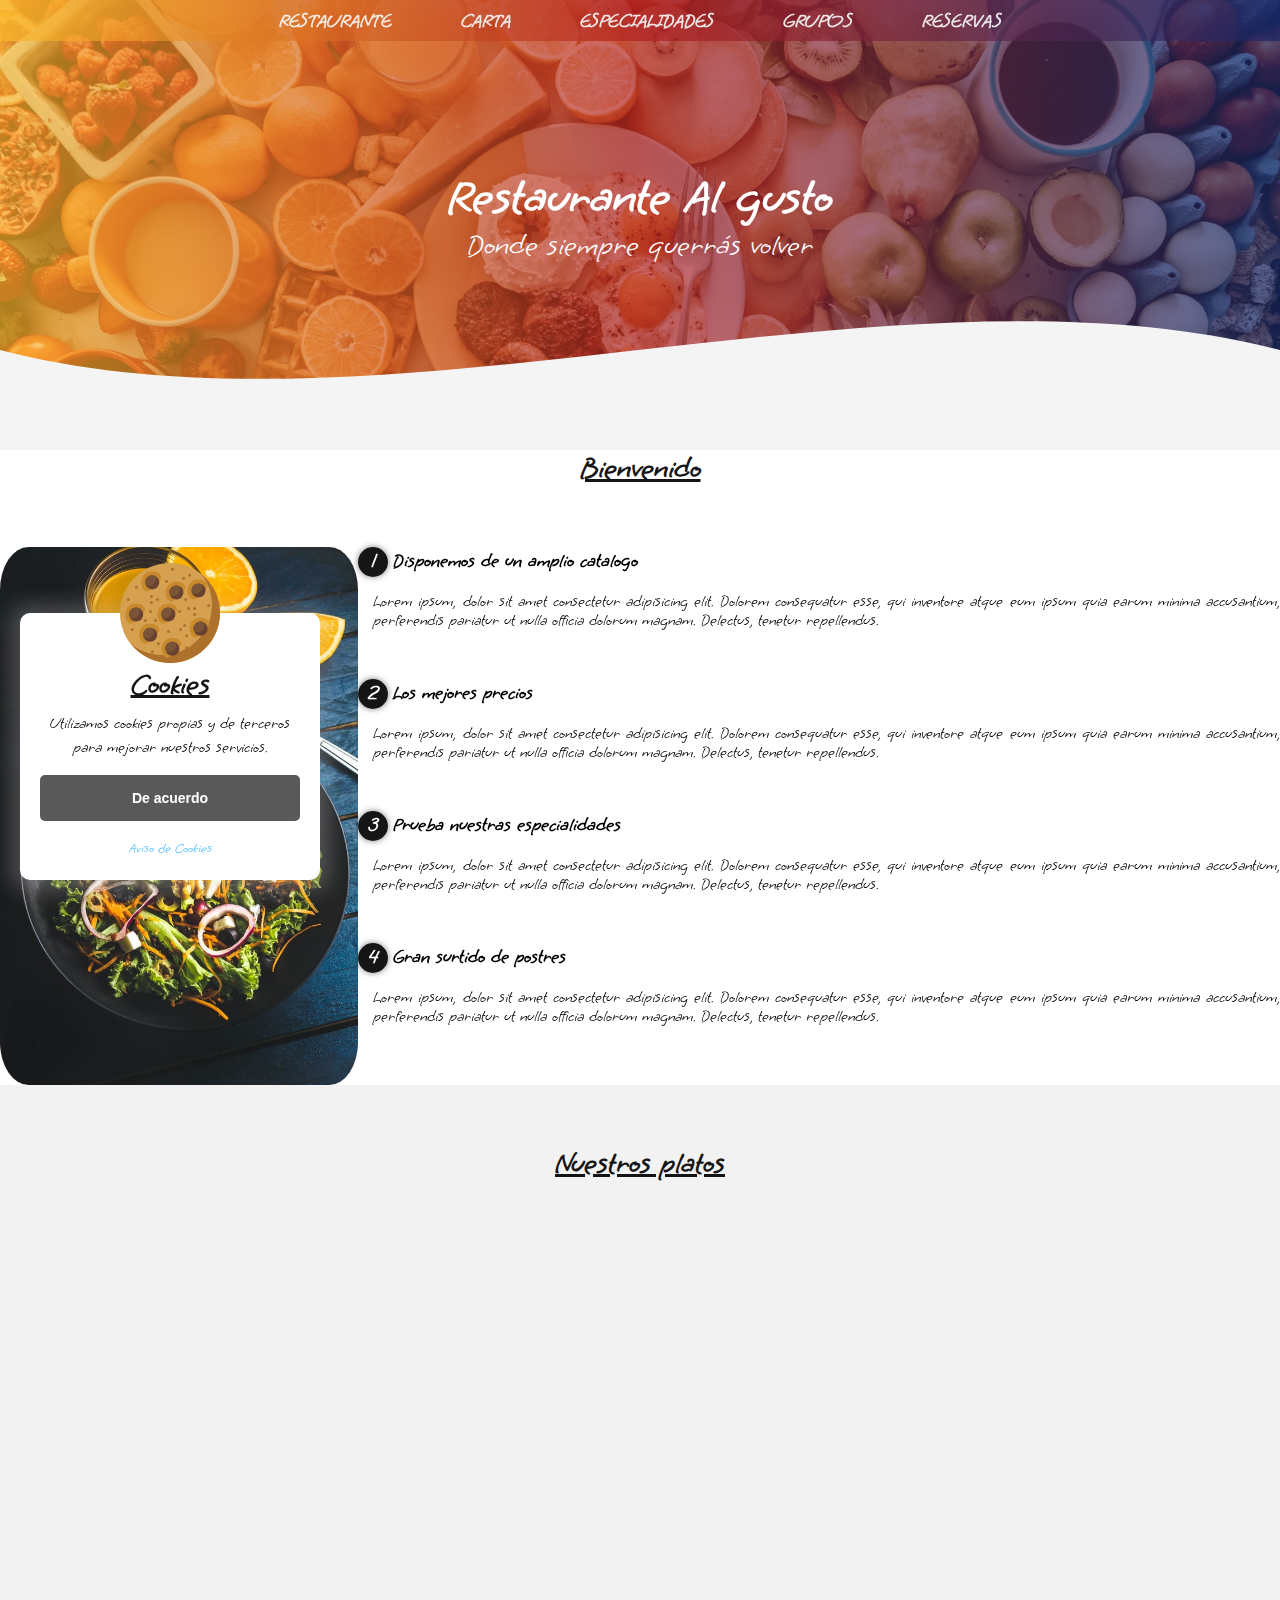
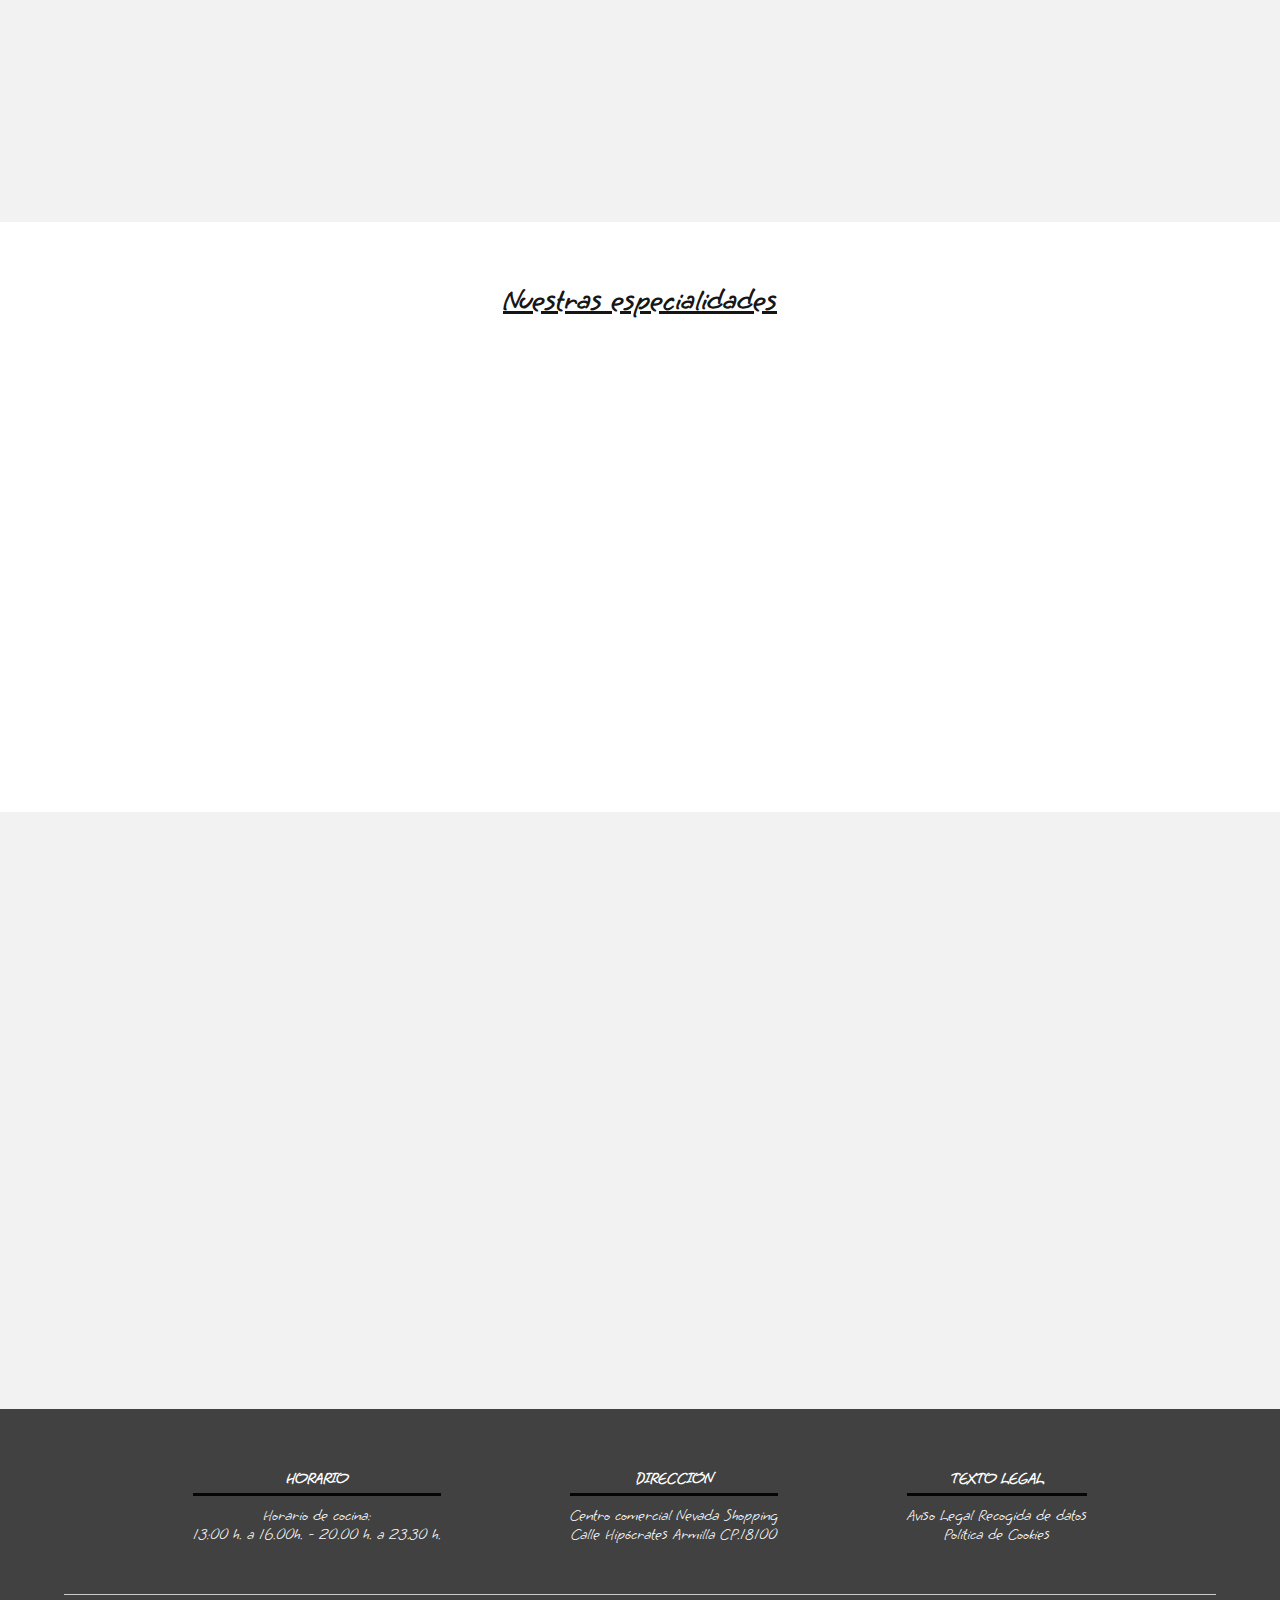
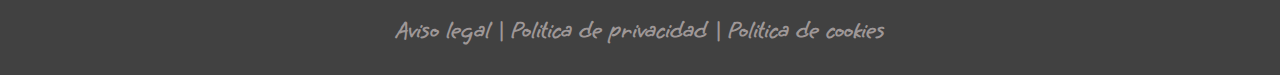
<file: index.html>
<!DOCTYPE html>
<html lang="es">

<head>
    <meta charset="UTF-8">
    <meta http-equiv="X-UA-Compatible" content="IE=edge">
    <meta name="viewport" content="width=device-width, initial-scale=1.0">
    <title>Restaurante al gusto</title>
    <script>(function(w,d,s,l,i){w[l]=w[l]||[];w[l].push({'gtm.start':
        new Date().getTime(),event:'gtm.js'});var f=d.getElementsByTagName(s)[0],
        j=d.createElement(s),dl=l!='dataLayer'?'&l='+l:'';j.async=true;j.src=
        'https://www.googletagmanager.com/gtm.js?id='+i+dl;f.parentNode.insertBefore(j,f);
        })(window,document,'script','dataLayer','GTM-THZHPQB');</script>
        <!-- End Google Tag Manager -->
    <link rel="shorcut icon" href="./imagenes/iconopagina.jpg" type="image/x-icon">
    <link href="https://unpkg.com/aos@2.3.1/dist/aos.css" rel="stylesheet">
    <link rel="stylesheet" href="css/estilos.css">
    
</head>

<body>
    <!-- Google Tag Manager (noscript) -->
<noscript><iframe src="https://www.googletagmanager.com/ns.html?id=GTM-THZHPQB"
	height="0" width="0" style="display:none;visibility:hidden"></iframe></noscript>
	<!-- End Google Tag Manager (noscript) -->
    <header>
        
        <nav class="nav-principal">
           <ul class="nav">
            <li><a href="index.html">Restaurante</a></li>
            <li><a href="Carta.html">Carta</a></li>
            <li><a href="Especialidades.html">Especialidades</a></li>
            <li><a href="MenuParaGrupos.html">Grupos</a></li>
            <li><a href="Reservas.html">Reservas</a></li>
            </ul>
            
        </nav>
        <!--cookies-->
        <div class="aviso-cookies" id="aviso-cookies">
            <img class="galleta" src="./imagenes/cookie.svg" alt="Galleta">
            <h3 class="titulo">Cookies</h3>
            <p class="parrafo">Utilizamos cookies propias y de terceros para mejorar nuestros servicios.</p>
            <button class="boton" id="btn-aceptar-cookies">De acuerdo</button>
            <a class="enlace" href="aviso-cookies.html">Aviso de Cookies</a>
        </div>
        <div class="fondo-aviso-cookies" id="fondo-aviso-cookies"></div>
        <!--cookies-->
        <section class="textos-header">
            <h1>Restaurante Al gusto</h1>
            <h2>Donde siempre querrás volver</h2>
        </section>
        <div class="wave" style="height: 150px; overflow: hidden;"><svg viewBox="0 0 500 150" preserveAspectRatio="none"
                style="height: 100%; width: 100%;">
                <path d="M0.00,49.98 C149.99,150.00 349.20,-49.98 500.00,49.98 L500.00,150.00 L0.00,150.00 Z"
                    style="stroke: none; fill: rgb(244, 244, 245);"></path>
            </svg></div>
    </header>
    <main>
        <h2 class="titulo">Bienvenido</h2>
        <section class="contenedor-sobre-nosotros">
            <div  class="contenedor-sobre-nosotros" data-aos="flip-left"
            data-aos-easing="ease-out-cubic"
            data-aos-duration="1000">
                <img src="imagenes/Servicio a la mesa.jpg" alt="" class="imagen-about-us">
                <div class="contenido-textos">
                    <h3><span>1</span>Disponemos de un amplio catalogo </h3>
                    <p>Lorem ipsum, dolor sit amet consectetur adipisicing elit. Dolorem consequatur esse, qui inventore
                        atque eum ipsum quia earum minima accusantium, perferendis pariatur ut nulla officia dolorum
                        magnam. Delectus, tenetur repellendus.</p>
                    <br>
                    <h3><span>2</span>Los mejores precios </h3>
                    <p>Lorem ipsum, dolor sit amet consectetur adipisicing elit. Dolorem consequatur esse, qui inventore
                        atque eum ipsum quia earum minima accusantium, perferendis pariatur ut nulla officia dolorum
                        magnam. Delectus, tenetur repellendus.</p>
                    <br>
                    <h3><span>3</span>Prueba nuestras especialidades</h3>
                    <p>Lorem ipsum, dolor sit amet consectetur adipisicing elit. Dolorem consequatur esse, qui inventore
                        atque eum ipsum quia earum minima accusantium, perferendis pariatur ut nulla officia dolorum
                        magnam. Delectus, tenetur repellendus.</p>
                        <br>
                    <h3><span>4</span>Gran surtido de postres </h3>
                    <p>Lorem ipsum, dolor sit amet consectetur adipisicing elit. Dolorem consequatur esse, qui inventore
                        atque eum ipsum quia earum minima accusantium, perferendis pariatur ut nulla officia dolorum
                        magnam. Delectus, tenetur repellendus.</p>
                </div>
            </div>
        </section>
        <section class="portafolio">
            <div class="contenedor">
                <h2 class="titulo">Nuestros platos </h2>
                <div class="galeria-port" data-aos="fade-up"
                data-aos-duration="3000">
                    <div class="imagen-port">
                       <img src="imagenes/Pescado.jpg" alt="portafolio">
                        <div class="hover-galeria">
                            <a href="./Carta.html"><p>Pescados</p></a>
                        </div>
                    </div>
                    <div class="imagen-port">
                        <img src="imagenes/hamburguesa.jpg" alt="portafolio">
                        <div class="hover-galeria">
                            
                            <a href="./Carta.html"><p>Hamburguesas</p></a>
                        </div>
                    </div>
                    <div class="imagen-port">
                        <img src="imagenes/pasta.jpg" alt="portafolio">
                        <div class="hover-galeria">
                            
                            <a href="./Carta.html"><p>Pasta</p></a>
                        </div>
                    </div>
                    <div class="imagen-port">
                        <img src="imagenes/asado.jpg" alt="portafolio">
                        <div class="hover-galeria">
                            
                            <a href="./Carta.html"><p>Carnes</p></a>
                        </div>
                    </div>
                    <div class="imagen-port">
                        <img src="imagenes/ensalada.jpg" alt="portafolio">
                        <div class="hover-galeria">
                            
                            <a href="./Carta.html"><p>Ensaladas</p></a>
                        </div>
                    </div>
                    <div class="imagen-port">
                        <img src="imagenes/postre.jpg" alt="portafolio">
                        <div class="hover-galeria">
                            
                            <a href="./Carta.html"><p>Postres</p></a>
                        </div>
                    </div>
                    <div class="imagen-port">
                        <img src="imagenes/pizzas.jpg" alt="portafolio">
                        <div class="hover-galeria">
                            
                            <a href="./Carta.html"><p>Pizzas</p></a>
                        </div>
                    </div>
                    <div class="imagen-port">
                        <img src="imagenes/bebidas.jpg" alt="portafolio">
                        <div class="hover-galeria">
                            
                            <a href="./Carta.html"><p>Bebidas</p></a>
                        </div>
                    </div>
                </div>
            </div>
        </section>
        
        <section class="especialidades contenedor">
            <h2 class="titulo">Nuestras especialidades</h2>
            <div class="cards" data-aos="fade-up"
            data-aos-duration="3000">
                <div class="card">
                    <img src="imagenes/Especialidad1.jpg" alt="card">
                    <div class="contenido-texto-card">
                        <h4>Name</h4>
                        <p>Lorem ipsum dolor, sit amet consectetur adipisicing elit. Nemo suscipit ut nisi culpa facilis
                            sint reprehenderit asperiores, esse architecto eos natus illum. Officia exercitationem
                            perspiciatis labore. Ex libero recusandae quasi.</p>
                    </div>
                </div>
                <div class="card">
                    <img src="imagenes/Especialidad2.jpg" alt="card">
                    <div class="contenido-texto-card">
                        <h4>Name</h4>
                        <p>Lorem ipsum dolor, sit amet consectetur adipisicing elit. Nemo suscipit ut nisi culpa facilis
                            sint reprehenderit asperiores, esse architecto eos natus illum. Officia exercitationem
                            perspiciatis labore. Ex libero recusandae quasi.</p>
                    </div>
                </div>
                <div class="card">
                    <img src="imagenes/Especialidad3.jpg" alt="card">
                    <div class="contenido-texto-card">
                        <h4>Name</h4>
                        <p>Lorem ipsum dolor, sit amet consectetur adipisicing elit. Nemo suscipit ut nisi culpa facilis
                            sint reprehenderit asperiores, esse architecto eos natus illum. Officia exercitationem
                            perspiciatis labore. Ex libero recusandae quasi.</p>
                    </div>
                </div>
                <div class="card">
                    <img src="imagenes/Especialidad4.jpg" alt="card">
                    <div class="contenido-texto-card">
                        <h4>Name</h4>
                        <p>Lorem ipsum dolor, sit amet consectetur adipisicing elit. Nemo suscipit ut nisi culpa facilis
                            sint reprehenderit asperiores, esse architecto eos natus illum. Officia exercitationem
                            perspiciatis labore. Ex libero recusandae quasi.</p>
                    </div>
                </div>
            </div>
        </section>
        <section class="about-services">
            <div class="contenedor" data-aos="fade-up"
            data-aos-duration="3000">
                <h2 class="titulo">Nuestros servicios</h2>
                <div class="servicio-cont">
                    <div class="servicio-ind">
                        <img src="imagenes/icono-menu.svg">
                        <h3>Zona restaurante</h3>
                        <p>Lorem ipsum dolor sit amet consectetur adipisicing elit. Debitis, sunt!</p>
                    </div>
                    <div class="servicio-ind">
                        <img src="imagenes/burger-solid.svg">

                        <h3>Para llevar</h3>
                        <p>Lorem ipsum dolor sit amet consectetur adipisicing elit. Debitis, sunt!</p>
                    </div>
                    
                </div>
            </div>
        </section>
    </main>
    <footer>
        <div class="contenedor-footer" >
            <div class="content-foo">
                <h4>HORARIO</h4>
                <p>Horario de cocina:</p>
                <p>13:00 h. a 16.00h. - 20.00 h. a 23.30 h.</p>
            </div>
            <div class="content-foo">
                <h4>DIRECCIÓN</h4>
                <p>Centro comercial Nevada Shopping</p>
                <p>Calle Hipócrates Armilla CP.18100</p>
            </div>
            <div class="content-foo">
                <h4>TEXTO LEGAL</h4>
                <p>Aviso Legal Recogida de datos</p>
                <p>Política de Cookies</p>
            </div>
        </div>
        <h2 class="politica-privacidad">Aviso legal | Politica de privacidad | Politica de cookies  </h2>
    </footer>

    <script src="https://unpkg.com/aos@2.3.1/dist/aos.js"></script>
    <script>
        AOS.init();
      </script>
      <script src="aviso-cookies.js"></script>


















</body>

</html>
</file>
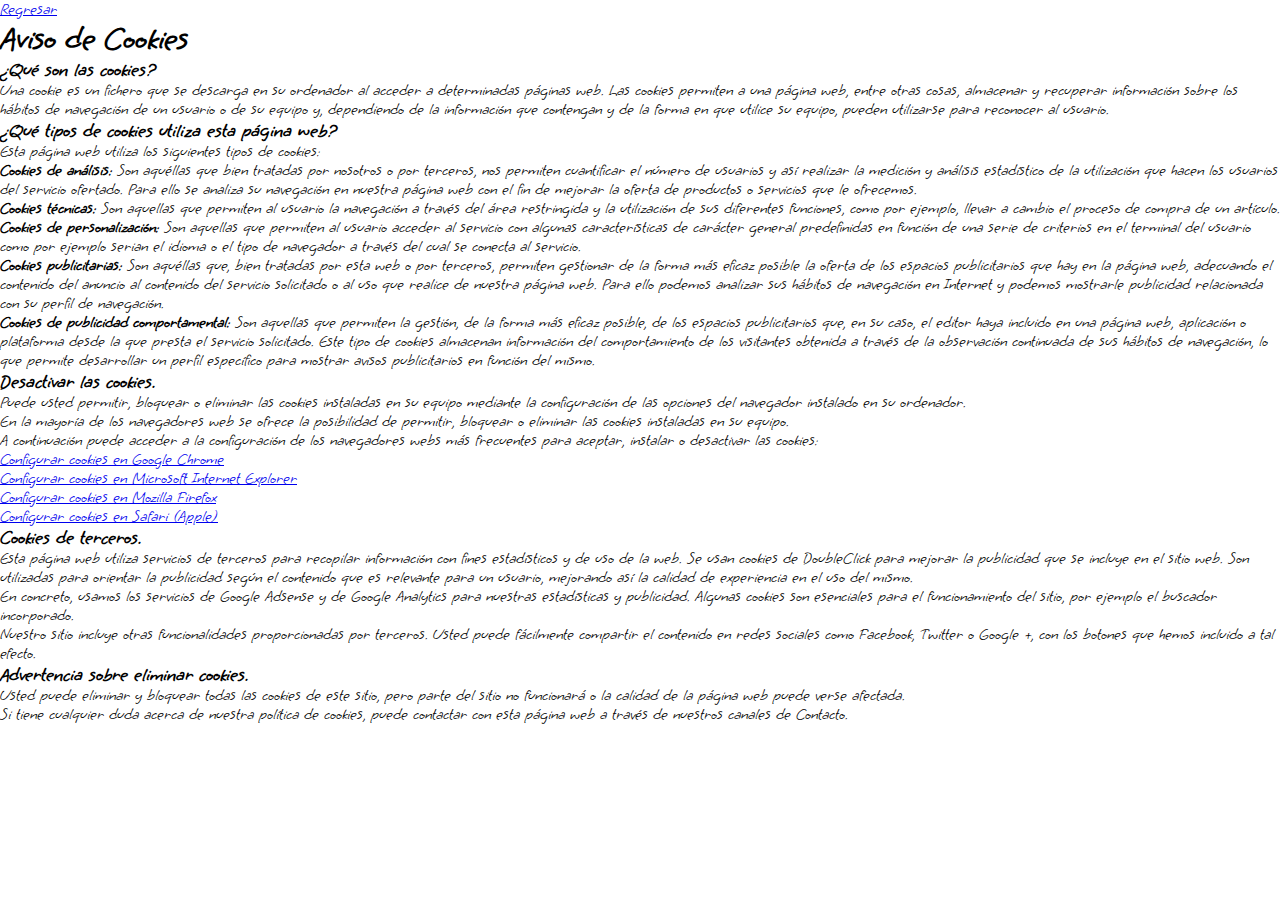
<file: aviso-cookies.html>
<!DOCTYPE html>
<html lang="en">
<head>
	<meta charset="UTF-8">
	<meta http-equiv="X-UA-Compatible" content="IE=edge">
	<meta name="viewport" content="width=device-width, initial-scale=1.0">
	<title>Aviso de Privacidad</title>
	<link rel="preconnect" href="https://fonts.gstatic.com">
	<link href="https://fonts.googleapis.com/css2?family=Roboto:wght@400;700&display=swap" rel="stylesheet"> 
	<link rel="stylesheet" href="./css/estilos.css">
</head>
<body>
	<main>
		<a href="./index.html">Regresar</a>
		<h1>Aviso de Cookies</h1>
		<h3>¿Qué son las cookies?</h3>
		<p>Una cookie es un fichero que se descarga en su ordenador al acceder a determinadas páginas web. Las cookies permiten a una página web, entre otras cosas, almacenar y recuperar información sobre los hábitos de navegación de un usuario o de su equipo y, dependiendo de la información que contengan y de la forma en que utilice su equipo, pueden utilizarse para reconocer al usuario.</p>

		<h3>¿Qué tipos de cookies utiliza esta página web?</h3>
		<p>Esta página web utiliza los siguientes tipos de cookies:</p>

		<p><b>Cookies de análisis:</b> Son aquéllas que bien tratadas por nosotros o por terceros, nos permiten cuantificar el número de usuarios y así realizar la medición y análisis estadístico de la utilización que hacen los usuarios del servicio ofertado. Para ello se analiza su navegación en nuestra página web con el fin de mejorar la oferta de productos o servicios que le ofrecemos.</p>

		<p><b>Cookies técnicas:</b> Son aquellas que permiten al usuario la navegación a través del área restringida y la utilización de sus diferentes funciones, como por ejemplo, llevar a cambio el proceso de compra de un artículo.</p>

		<p><b>Cookies de personalización:</b> Son aquellas que permiten al usuario acceder al servicio con algunas características de carácter general predefinidas en función de una serie de criterios en el terminal del usuario como por ejemplo serian el idioma o el tipo de navegador a través del cual se conecta al servicio.</p>

		<p><b>Cookies publicitarias:</b> Son aquéllas que, bien tratadas por esta web o por terceros, permiten gestionar de la forma más eficaz posible la oferta de los espacios publicitarios que hay en la página web, adecuando el contenido del anuncio al contenido del servicio solicitado o al uso que realice de nuestra página web. Para ello podemos analizar sus hábitos de navegación en Internet y podemos mostrarle publicidad relacionada con su perfil de navegación.</p>

		<p><b>Cookies de publicidad comportamental:</b> Son aquellas que permiten la gestión, de la forma más eficaz posible, de los espacios publicitarios que, en su caso, el editor haya incluido en una página web, aplicación o plataforma desde la que presta el servicio solicitado. Este tipo de cookies almacenan información del comportamiento de los visitantes obtenida a través de la observación continuada de sus hábitos de navegación, lo que permite desarrollar un perfil específico para mostrar avisos publicitarios en función del mismo.</p>

 
		<h3>Desactivar las cookies.</h3>
		<p>Puede usted permitir, bloquear o eliminar las cookies instaladas en su equipo mediante la configuración de las opciones del navegador instalado en su ordenador.</p>

		<p>En la mayoría de los navegadores web se ofrece la posibilidad de permitir, bloquear o eliminar las cookies instaladas en su equipo.</p>

		<p>A continuación puede acceder a la configuración de los navegadores webs más frecuentes para aceptar, instalar o desactivar las cookies:</p>

		<p><a href="https://support.google.com/chrome/answer/95647?hl=es" target="_blank" rel="noopener">Configurar cookies en Google Chrome</a></p>

		<p><a href="http://windows.microsoft.com/es-es/windows7/how-to-manage-cookies-in-internet-explorer-9" target="_blank" rel="noopener">Configurar cookies en Microsoft Internet Explorer</a></p>

		<p><a href="https://support.mozilla.org/es/kb/habilitar-y-deshabilitar-cookies-sitios-web-rastrear-preferencias?redirectlocale=es&amp;redirectslug=habilitar-y-deshabilitar-cookies-que-los-sitios-we" target="_blank" rel="noopener">Configurar cookies en Mozilla Firefox</a></p>

		<p><a href="https://support.apple.com/es-es/HT201265" target="_blank" rel="noopener">Configurar cookies en Safari (Apple)</a></p>

 
		<h3>Cookies de terceros.</h3>

		<p>Esta página web utiliza servicios de terceros para recopilar información con fines estadísticos y de uso de la web. Se usan cookies de DoubleClick para mejorar la publicidad que se incluye en el sitio web. Son utilizadas para orientar la publicidad según el contenido que es relevante para un usuario, mejorando así la calidad de experiencia en el uso del mismo.</p>

		<p>En concreto, usamos los servicios de Google Adsense y de Google Analytics para nuestras estadísticas y publicidad. Algunas cookies son esenciales para el funcionamiento del sitio, por ejemplo el buscador incorporado.</p>

		<p>Nuestro sitio incluye otras funcionalidades proporcionadas por terceros. Usted puede fácilmente compartir el contenido en redes sociales como Facebook, Twitter o Google +, con los botones que hemos incluido a tal efecto.</p>

 
		<h3>Advertencia sobre eliminar cookies.</h3>

		<p>Usted puede eliminar y bloquear todas las cookies de este sitio, pero parte del sitio no funcionará o la calidad de la página web puede verse afectada.</p>

		<p>Si tiene cualquier duda acerca de nuestra política de cookies, puede contactar con esta página web a través de nuestros canales de Contacto.</p>
	</main>
</body>
</html>
</file>
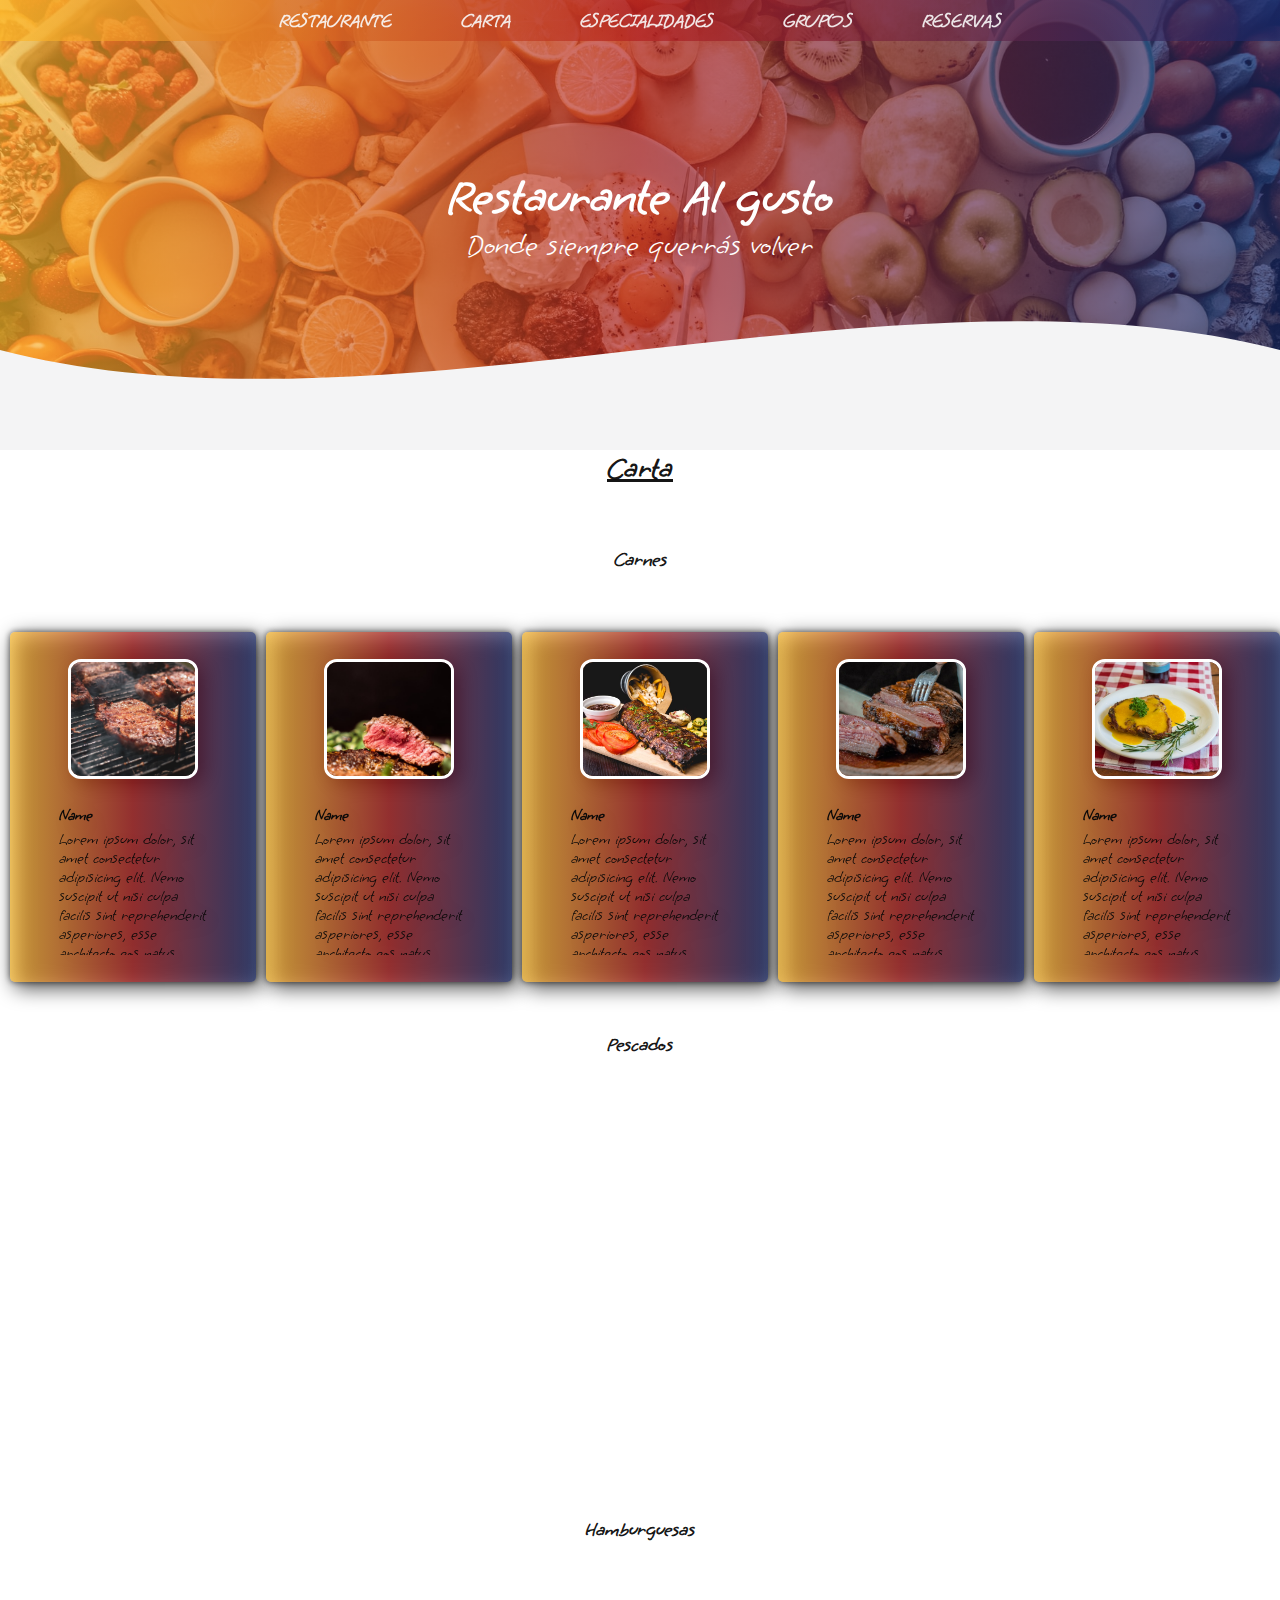
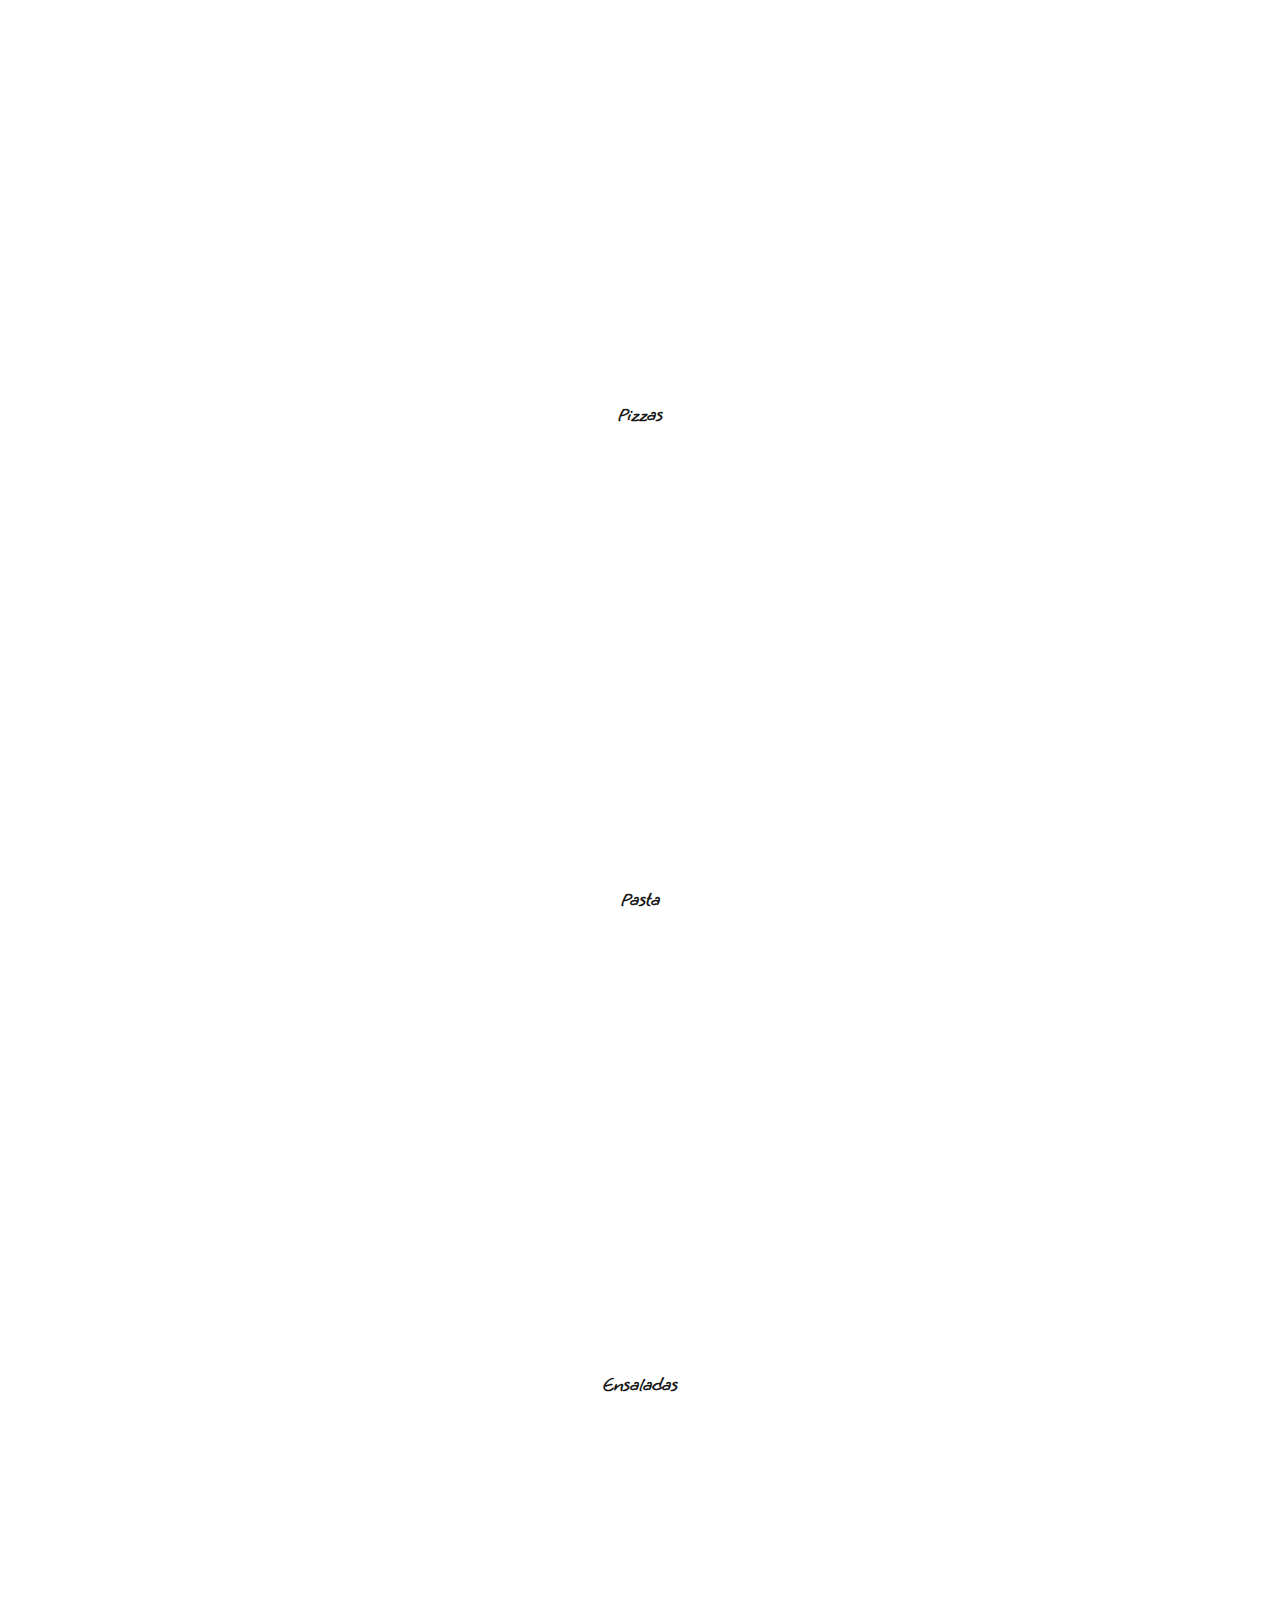
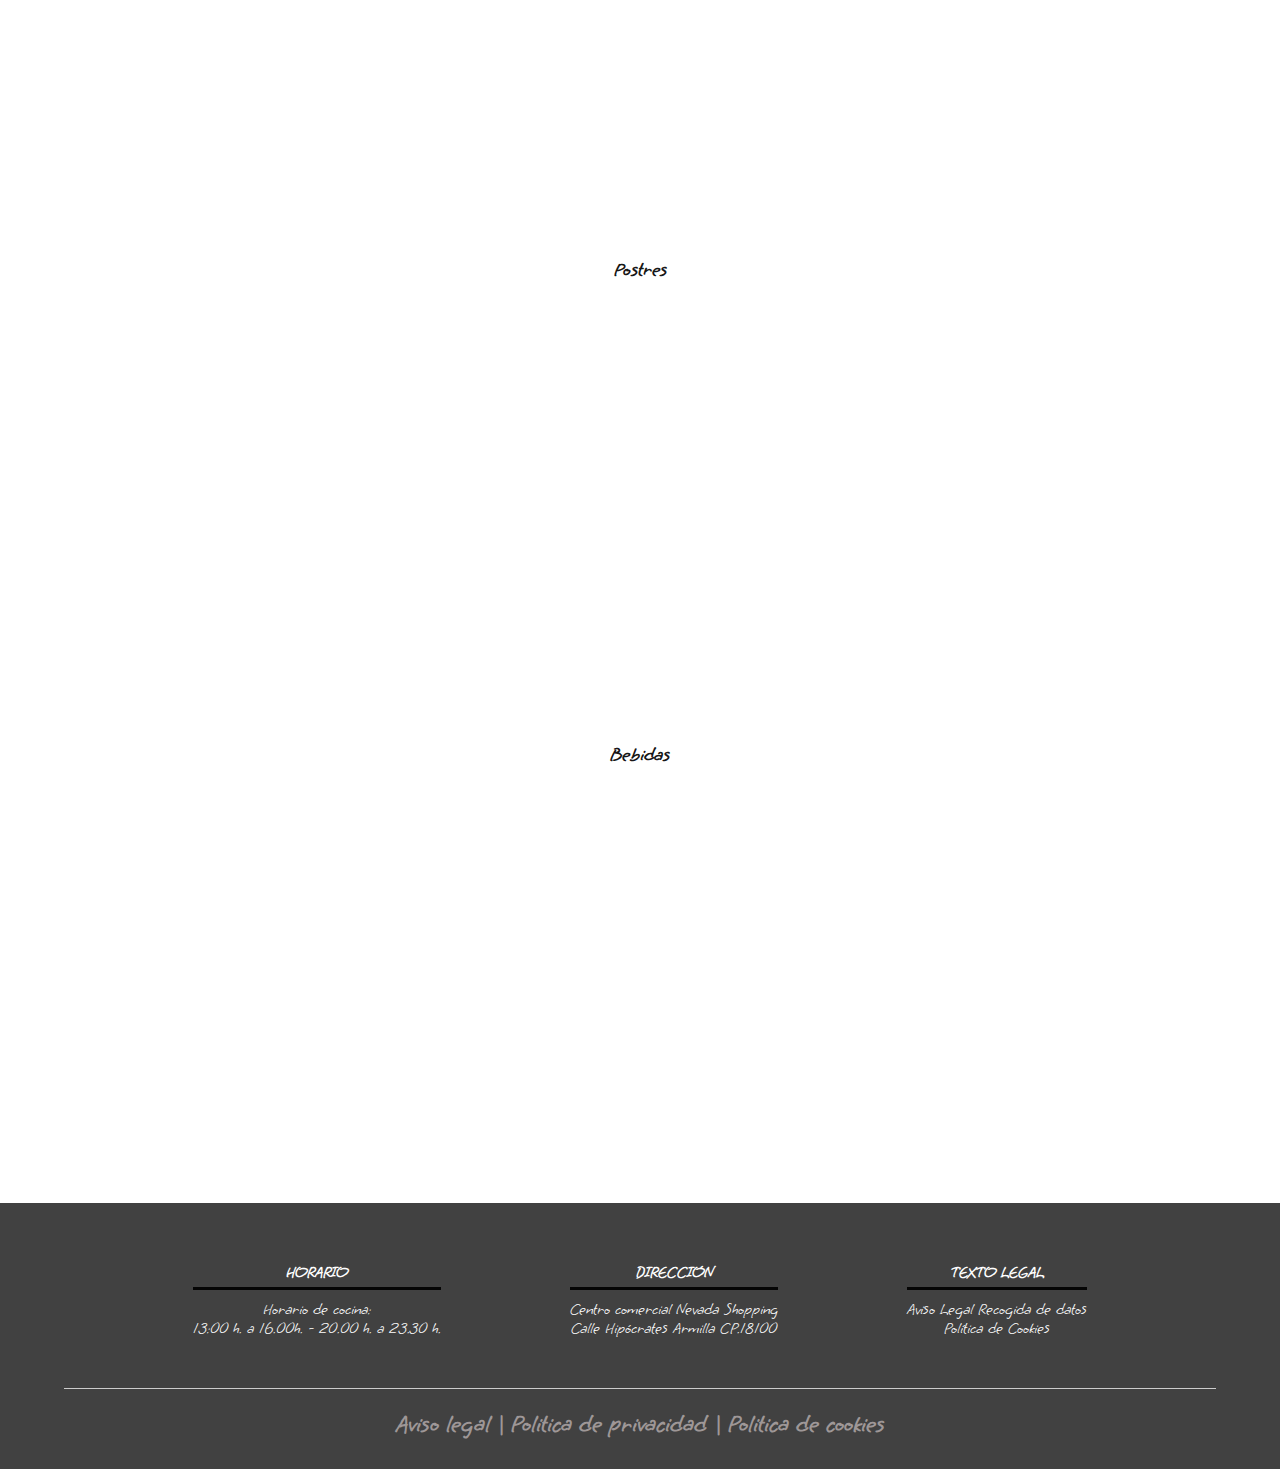
<file: Carta.html>
<!DOCTYPE html>
<html lang="es">

<head>
    <meta charset="UTF-8">
    <meta http-equiv="X-UA-Compatible" content="IE=edge">
    <meta name="viewport" content="width=device-width, initial-scale=1.0">
    <title>Restaurante al gusto</title>
    <link rel="shorcut icon" href="./imagenes/iconopagina.jpg" type="image/x-icon">
    <link href="https://unpkg.com/aos@2.3.1/dist/aos.css" rel="stylesheet">
    <link rel="stylesheet" href="css/estilos.css">
</head>

<body>
    <header>
        <nav class="nav-principal">
            <ul class="nav">
                <li><a href="index.html">Restaurante</a></li>
                <li><a href="Carta.html">Carta</a></li>
                <li><a href="Especialidades.html">Especialidades</a></li>
                <li><a href="MenuParaGrupos.html">Grupos</a></li>
                <li><a href="Reservas.html">Reservas</a></li>
                </ul>
           
        </nav>
        <section class="textos-header">
            <h1>Restaurante Al gusto</h1>
            <h2>Donde siempre querrás volver</h2>
        </section>
        <div class="wave" style="height: 150px; overflow: hidden;"><svg viewBox="0 0 500 150" preserveAspectRatio="none"
                style="height: 100%; width: 100%;">
                <path d="M0.00,49.98 C149.99,150.00 349.20,-49.98 500.00,49.98 L500.00,150.00 L0.00,150.00 Z"
                    style="stroke: none; fill: rgb(244, 244, 245);"></path>
            </svg></div>
    </header>
    <main>
    <section class="carta">
        <h1 class="titulo">Carta</h1>
        <h2 class="titulo-secundario">Carnes</h2>
        <div class="cards" data-aos="fade-up"
            data-aos-duration="3000">
                <div class="card">
                    <img src="imagenes/Carnes/carne1.jpg" alt="card">
                    <div class="contenido-texto-card">
                        <h4>Name</h4>
                        <p>Lorem ipsum dolor, sit amet consectetur adipisicing elit. Nemo suscipit ut nisi culpa facilis
                            sint reprehenderit asperiores, esse architecto eos natus illum. Officia exercitationem
                            perspiciatis labore. Ex libero recusandae quasi.</p>
                    </div>
                </div>
                <div class="card">
                    <img src="imagenes/Carnes/carne2.jpg" alt="card">
                    <div class="contenido-texto-card">
                        <h4>Name</h4>
                        <p>Lorem ipsum dolor, sit amet consectetur adipisicing elit. Nemo suscipit ut nisi culpa facilis
                            sint reprehenderit asperiores, esse architecto eos natus illum. Officia exercitationem
                            perspiciatis labore. Ex libero recusandae quasi.</p>
                    </div>
                </div>
                <div class="card">
                    <img src="imagenes/Carnes/carne3.jpg" alt="card">
                    <div class="contenido-texto-card">
                        <h4>Name</h4>
                        <p>Lorem ipsum dolor, sit amet consectetur adipisicing elit. Nemo suscipit ut nisi culpa facilis
                            sint reprehenderit asperiores, esse architecto eos natus illum. Officia exercitationem
                            perspiciatis labore. Ex libero recusandae quasi.</p>
                    </div>
                </div>
                <div class="card">
                    <img src="imagenes/Carnes/carne4.jpg" alt="card">
                    <div class="contenido-texto-card">
                        <h4>Name</h4>
                        <p>Lorem ipsum dolor, sit amet consectetur adipisicing elit. Nemo suscipit ut nisi culpa facilis
                            sint reprehenderit asperiores, esse architecto eos natus illum. Officia exercitationem
                            perspiciatis labore. Ex libero recusandae quasi.</p>
                    </div>
                </div>
                <div class="card">
                    <img src="imagenes/Carnes/carne5.jpg" alt="card">
                    <div class="contenido-texto-card">
                        <h4>Name</h4>
                        <p>Lorem ipsum dolor, sit amet consectetur adipisicing elit. Nemo suscipit ut nisi culpa facilis
                            sint reprehenderit asperiores, esse architecto eos natus illum. Officia exercitationem
                            perspiciatis labore. Ex libero recusandae quasi.</p>
                    </div>
                </div>
            </div>
            </div>
        </div>
        <h2 class="titulo-secundario">Pescados</h2>
        <div class="cards" data-aos="fade-up"
        data-aos-duration="3000">
            <div class="card">
                <img src="./imagenes/Pescados/pescado1.jpg">
                <div class="contenido-texto-card">
                    <h4>Nombre Pescado</h4>
                    <p>Lorem ipsum dolor sit amet consectetur adipisicing elit. Fugit, nemo a, ad officia tenetur
                        consequatur cum consectetur tempora sit neque quisquam exercitationem quas illum, voluptatem
                        placeat nobis. Amet, quibusdam sunt
                    </p>
                </div>
            </div>
            <div class="card">

                <img src="./imagenes/Pescados/pescado2.jpg">
                <div class="contenido-texto-card">
                    <h4>Nombre pescado</h4>
                    <p>Lorem ipsum dolor sit amet consectetur adipisicing elit. Fugit, nemo a, ad officia tenetur
                        consequatur cum consectetur tempora sit neque quisquam exercitationem quas illum, voluptatem
                        placeat nobis. Amet, quibusdam sunt
                    </p>
                </div>
            </div>
            <div class="card">

                <img src="./imagenes/Pescados/pescado3.jpg">
                <div class="contenido-texto-card">
                    <h4>Nombre pescado</h4>
                    <p>Lorem ipsum dolor sit amet consectetur adipisicing elit. Fugit, nemo a, ad officia tenetur
                        consequatur cum consectetur tempora sit neque quisquam exercitationem quas illum, voluptatem
                        placeat nobis. Amet, quibusdam sunt
                    </p>
                </div>
            </div>
            <div class="card">

                <img src="./imagenes/Pescados/pescado4.jpg">
                <div class="contenido-texto-card">
                    <h4>Nombre pescado</h4>
                    <p>Lorem ipsum dolor sit amet consectetur adipisicing elit. Fugit, nemo a, ad officia tenetur
                        consequatur cum consectetur tempora sit neque quisquam exercitationem quas illum, voluptatem
                        placeat nobis. Amet, quibusdam sunt
                    </p>
                </div>
            </div>
            <div class="card">
                <img src="./imagenes/Pescados/pescado5.jpg">
                <div class="contenido-texto-card">
                    <h4>Nombre pescado</h4>
                    <p>Lorem ipsum dolor sit amet consectetur adipisicing elit. Fugit, nemo a, ad officia tenetur
                        consequatur cum consectetur tempora sit neque quisquam exercitationem quas illum, voluptatem
                        placeat nobis. Amet, quibusdam sunt
                    </p>
                </div>

            </div>
        </div>
        <h2 class="titulo-secundario">Hamburguesas</h2>
        <div class="cards" data-aos="fade-up"
        data-aos-duration="3000">
            <div class="card">
                <img src="./imagenes/Hamburguesas/hamburgesa1.jpg">
                <div class="contenido-texto-card">
                    <h4>Hamburguesa</h4>
                    <p>Lorem ipsum dolor sit amet consectetur adipisicing elit. Fugit, nemo a, ad officia tenetur
                        consequatur cum consectetur tempora sit neque quisquam exercitationem quas illum, voluptatem
                        placeat nobis. Amet, quibusdam sunt
                    </p>
                </div>
            </div>
            <div class="card">

                <img src="./imagenes/Hamburguesas/hamburguesa2.jpg">
                <div class="contenido-texto-card">
                    <h4>Hamburguesa</h4>
                    <p>Lorem ipsum dolor sit amet consectetur adipisicing elit. Fugit, nemo a, ad officia tenetur
                        consequatur cum consectetur tempora sit neque quisquam exercitationem quas illum, voluptatem
                        placeat nobis. Amet, quibusdam sunt
                    </p>
                </div>
            </div>
            <div class="card">

                <img src="./imagenes/Hamburguesas/hamburguesa3.jpg">
                <div class="contenido-texto-card">
                    <h4>Hamburguesa</h4>
                    <p>Lorem ipsum dolor sit amet consectetur adipisicing elit. Fugit, nemo a, ad officia tenetur
                        consequatur cum consectetur tempora sit neque quisquam exercitationem quas illum, voluptatem
                        placeat nobis. Amet, quibusdam sunt
                    </p>
                </div>
            </div>
            <div class="card">

                <img src="./imagenes/Hamburguesas/hamburguesa4.jpg">
                <div class="contenido-texto-card">
                    <h4>Hamburguesa</h4>
                    <p>Lorem ipsum dolor sit amet consectetur adipisicing elit. Fugit, nemo a, ad officia tenetur
                        consequatur cum consectetur tempora sit neque quisquam exercitationem quas illum, voluptatem
                        placeat nobis. Amet, quibusdam sunt
                    </p>
                </div>
            </div>
            <div class="card">
                <img src="./imagenes/Hamburguesas/hamburguesa5.jpg">
                <div class="contenido-texto-card">
                    <h4>Hamburguesa</h4>
                    <p>Lorem ipsum dolor sit amet consectetur adipisicing elit. Fugit, nemo a, ad officia tenetur
                        consequatur cum consectetur tempora sit neque quisquam exercitationem quas illum, voluptatem
                        placeat nobis. Amet, quibusdam sunt
                    </p>
                </div>

            </div>
        </div>
        <h2 class="titulo-secundario">Pizzas</h2>
        <div class="cards" data-aos="fade-up"
        data-aos-duration="3000">
            <div class="card">
                <img src="./imagenes/Pizzas/pizza1.jpg">
                <div class="contenido-texto-card">
                    <h4>Pizza</h4>
                    <p>Lorem ipsum dolor sit amet consectetur adipisicing elit. Fugit, nemo a, ad officia tenetur
                        consequatur cum consectetur tempora sit neque quisquam exercitationem quas illum, voluptatem
                        placeat nobis. Amet, quibusdam sunt
                    </p>
                </div>
            </div>
            <div class="card">

                <img src="./imagenes/Pizzas/pizza2.jpg">
                <div class="contenido-texto-card">
                    <h4>Pizza</h4>
                    <p>Lorem ipsum dolor sit amet consectetur adipisicing elit. Fugit, nemo a, ad officia tenetur
                        consequatur cum consectetur tempora sit neque quisquam exercitationem quas illum, voluptatem
                        placeat nobis. Amet, quibusdam sunt
                    </p>
                </div>
            </div>
            <div class="card">

                <img src="./imagenes/Pizzas/pizza3.jpg">
                <div class="contenido-texto-card">
                    <h4>Pizza</h4>
                    <p>Lorem ipsum dolor sit amet consectetur adipisicing elit. Fugit, nemo a, ad officia tenetur
                        consequatur cum consectetur tempora sit neque quisquam exercitationem quas illum, voluptatem
                        placeat nobis. Amet, quibusdam sunt
                    </p>
                </div>
            </div>
            <div class="card">

                <img src="./imagenes/Pizzas/pizza4.jpg">
                <div class="contenido-texto-card">
                    <h4>Pizza</h4>
                    <p>Lorem ipsum dolor sit amet consectetur adipisicing elit. Fugit, nemo a, ad officia tenetur
                        consequatur cum consectetur tempora sit neque quisquam exercitationem quas illum, voluptatem
                        placeat nobis. Amet, quibusdam sunt
                    </p>
                </div>
            </div>
            <div class="card">
                <img src="./imagenes/Pizzas/pizza5.jpg">
                <div class="contenido-texto-card">
                    <h4>Pizza</h4>
                    <p>Lorem ipsum dolor sit amet consectetur adipisicing elit. Fugit, nemo a, ad officia tenetur
                        consequatur cum consectetur tempora sit neque quisquam exercitationem quas illum, voluptatem
                        placeat nobis. Amet, quibusdam sunt
                    </p>
                </div>

            </div>
        </div>
        <h2 class="titulo-secundario">Pasta</h2>
        <div class="cards" data-aos="fade-up"
        data-aos-duration="3000">
            <div class="card">
                <img src="./imagenes/Pasta/pasta1.jpg">
                <div class="contenido-texto-card">
                    <h4>Pasta</h4>
                    <p>Lorem ipsum dolor sit amet consectetur adipisicing elit. Fugit, nemo a, ad officia tenetur
                        consequatur cum consectetur tempora sit neque quisquam exercitationem quas illum, voluptatem
                        placeat nobis. Amet, quibusdam sunt
                    </p>
                </div>
            </div>
            <div class="card">

                <img src="./imagenes/Pasta/pasta2.jpg">
                <div class="contenido-texto-card">
                    <h4>Pasta</h4>
                    <p>Lorem ipsum dolor sit amet consectetur adipisicing elit. Fugit, nemo a, ad officia tenetur
                        consequatur cum consectetur tempora sit neque quisquam exercitationem quas illum, voluptatem
                        placeat nobis. Amet, quibusdam sunt
                    </p>
                </div>
            </div>
            <div class="card">

                <img src="./imagenes/Pasta/pasta3.jpg">
                <div class="contenido-texto-card">
                    <h4>Pasta</h4>
                    <p>Lorem ipsum dolor sit amet consectetur adipisicing elit. Fugit, nemo a, ad officia tenetur
                        consequatur cum consectetur tempora sit neque quisquam exercitationem quas illum, voluptatem
                        placeat nobis. Amet, quibusdam sunt
                    </p>
                </div>
            </div>
            <div class="card">

                <img src="./imagenes/Pasta/pasta4.jpg">
                <div class="contenido-texto-card">
                    <h4>Pasta</h4>
                    <p>Lorem ipsum dolor sit amet consectetur adipisicing elit. Fugit, nemo a, ad officia tenetur
                        consequatur cum consectetur tempora sit neque quisquam exercitationem quas illum, voluptatem
                        placeat nobis. Amet, quibusdam sunt
                    </p>
                </div>
            </div>
            <div class="card">
                <img src="./imagenes/Pasta/pasta5.jpg">
                <div class="contenido-texto-card">
                    <h4>Pasta</h4>
                    <p>Lorem ipsum dolor sit amet consectetur adipisicing elit. Fugit, nemo a, ad officia tenetur
                        consequatur cum consectetur tempora sit neque quisquam exercitationem quas illum, voluptatem
                        placeat nobis. Amet, quibusdam sunt
                    </p>
                </div>

            </div>
        </div>
        <h2 class="titulo-secundario">Ensaladas</h2>
        <div class="cards" data-aos="fade-up"
        data-aos-duration="3000">
            <div class="card">
                <img src="./imagenes/Ensaladas/ensalada1.jpg">
                <div class="contenido-texto-card">
                    <h4>Ensalada</h4>
                    <p>Lorem ipsum dolor sit amet consectetur adipisicing elit. Fugit, nemo a, ad officia tenetur
                        consequatur cum consectetur tempora sit neque quisquam exercitationem quas illum, voluptatem
                        placeat nobis. Amet, quibusdam sunt
                    </p>
                </div>
            </div>
            <div class="card">

                <img src="./imagenes/Ensaladas/ensalada2.jpg">
                <div class="contenido-texto-card">
                    <h4>Ensalada</h4>
                    <p>Lorem ipsum dolor sit amet consectetur adipisicing elit. Fugit, nemo a, ad officia tenetur
                        consequatur cum consectetur tempora sit neque quisquam exercitationem quas illum, voluptatem
                        placeat nobis. Amet, quibusdam sunt
                    </p>
                </div>
            </div>
            <div class="card">

                <img src="./imagenes/Ensaladas/ensalada3.jpg">
                <div class="contenido-texto-card">
                    <h4>Ensalada</h4>
                    <p>Lorem ipsum dolor sit amet consectetur adipisicing elit. Fugit, nemo a, ad officia tenetur
                        consequatur cum consectetur tempora sit neque quisquam exercitationem quas illum, voluptatem
                        placeat nobis. Amet, quibusdam sunt
                    </p>
                </div>
            </div>
            <div class="card">

                <img src="./imagenes/Ensaladas/ensalada4.jpg">
                <div class="contenido-texto-card">
                    <h4>Ensalada</h4>
                    <p>Lorem ipsum dolor sit amet consectetur adipisicing elit. Fugit, nemo a, ad officia tenetur
                        consequatur cum consectetur tempora sit neque quisquam exercitationem quas illum, voluptatem
                        placeat nobis. Amet, quibusdam sunt
                    </p>
                </div>
            </div>
            <div class="card">
                <img src="./imagenes/Ensaladas/ensalada5.jpg">
                <div class="contenido-texto-card">
                    <h4>Ensalada</h4>
                    <p>Lorem ipsum dolor sit amet consectetur adipisicing elit. Fugit, nemo a, ad officia tenetur
                        consequatur cum consectetur tempora sit neque quisquam exercitationem quas illum, voluptatem
                        placeat nobis. Amet, quibusdam sunt
                    </p>
                </div>

            </div>
        </div>
        <h2 class="titulo-secundario">Postres</h2>
        <div class="cards" data-aos="fade-up"
        data-aos-duration="3000">
            <div class="card">
                <img src="./imagenes/Postres/postre1.jpg">
                <div class="contenido-texto-card">
                    <h4>Postre</h4>
                    <p>Lorem ipsum dolor sit amet consectetur adipisicing elit. Fugit, nemo a, ad officia tenetur
                        consequatur cum consectetur tempora sit neque quisquam exercitationem quas illum, voluptatem
                        placeat nobis. Amet, quibusdam sunt
                    </p>
                </div>
            </div>
            <div class="card">

                <img src="./imagenes/Postres/postre2.jpg">
                <div class="contenido-texto-card">
                    <h4>Postre</h4>
                    <p>Lorem ipsum dolor sit amet consectetur adipisicing elit. Fugit, nemo a, ad officia tenetur
                        consequatur cum consectetur tempora sit neque quisquam exercitationem quas illum, voluptatem
                        placeat nobis. Amet, quibusdam sunt
                    </p>
                </div>
            </div>
            <div class="card">

                <img src="./imagenes/Postres/postre3.jpg">
                <div class="contenido-texto-card">
                    <h4>Postre</h4>
                    <p>Lorem ipsum dolor sit amet consectetur adipisicing elit. Fugit, nemo a, ad officia tenetur
                        consequatur cum consectetur tempora sit neque quisquam exercitationem quas illum, voluptatem
                        placeat nobis. Amet, quibusdam sunt
                    </p>
                </div>
            </div>
            <div class="card">

                <img src="./imagenes/Postres/postre4.jpg">
                <div class="contenido-texto-card">
                    <h4>Postre</h4>
                    <p>Lorem ipsum dolor sit amet consectetur adipisicing elit. Fugit, nemo a, ad officia tenetur
                        consequatur cum consectetur tempora sit neque quisquam exercitationem quas illum, voluptatem
                        placeat nobis. Amet, quibusdam sunt
                    </p>
                </div>
            </div>
            <div class="card">
                <img src="./imagenes/Postres/postre5.jpg">
                <div class="contenido-texto-card">
                    <h4>Postre</h4>
                    <p>Lorem ipsum dolor sit amet consectetur adipisicing elit. Fugit, nemo a, ad officia tenetur
                        consequatur cum consectetur tempora sit neque quisquam exercitationem quas illum, voluptatem
                        placeat nobis. Amet, quibusdam sunt
                    </p>
                </div>

            </div>
        </div>
        <h2 class="titulo-secundario">Bebidas</h2>
        <div class="cards" data-aos="fade-up"
        data-aos-duration="3000">
            <div class="card">
                <img src="./imagenes/Bebidas/aquarius-limon-33-cl.jpg">
                <div class="contenido-texto-card">
                    <h4>Bebida</h4>
                    <p>Lorem ipsum dolor sit amet consectetur adipisicing elit. Fugit, nemo a, ad officia tenetur
                        consequatur cum consectetur tempora sit neque quisquam exercitationem quas illum, voluptatem
                        placeat nobis. Amet, quibusdam sunt
                    </p>
                </div>
            </div>
            <div class="card">

                <img src="./imagenes/Bebidas/aquarius-naranja-33-cl.jpg">
                <div class="contenido-texto-card">
                    <h4>Bebida</h4>
                    <p>Lorem ipsum dolor sit amet consectetur adipisicing elit. Fugit, nemo a, ad officia tenetur
                        consequatur cum consectetur tempora sit neque quisquam exercitationem quas illum, voluptatem
                        placeat nobis. Amet, quibusdam sunt
                    </p>
                </div>
            </div>
            <div class="card">

                <img src="./imagenes/Bebidas/Cocacola.jpg">
                <div class="contenido-texto-card">
                    <h4>Bebida</h4>
                    <p>Lorem ipsum dolor sit amet consectetur adipisicing elit. Fugit, nemo a, ad officia tenetur
                        consequatur cum consectetur tempora sit neque quisquam exercitationem quas illum, voluptatem
                        placeat nobis. Amet, quibusdam sunt
                    </p>
                </div>
            </div>
            <div class="card">

                <img src="./imagenes/Bebidas/fanta-naranja-20cl.jpg">
                <div class="contenido-texto-card">
                    <h4>Bebida</h4>
                    <p>Lorem ipsum dolor sit amet consectetur adipisicing elit. Fugit, nemo a, ad officia tenetur
                        consequatur cum consectetur tempora sit neque quisquam exercitationem quas illum, voluptatem
                        placeat nobis. Amet, quibusdam sunt
                    </p>
                </div>
            </div>
            <div class="card">
                <img src="./imagenes/Bebidas/nestea-30cl.jpg">
                <div class="contenido-texto-card">
                    <h4>Bebida</h4>
                    <p>Lorem ipsum dolor sit amet consectetur adipisicing elit. Fugit, nemo a, ad officia tenetur
                        consequatur cum consectetur tempora sit neque quisquam exercitationem quas illum, voluptatem
                        placeat nobis. Amet, quibusdam sunt
                    </p>
                </div>

            </div>
        </div>
        
        </div>




    </section>
</main>


    <footer>
        <div class="contenedor-footer">
            <div class="content-foo">
                <h4>HORARIO</h4>
                <p>Horario de cocina:</p>
                <p>13:00 h. a 16.00h. - 20.00 h. a 23.30 h.</p>
            </div>
            <div class="content-foo">
                <h4>DIRECCIÓN</h4>
                <p>Centro comercial Nevada Shopping</p>
                <p>Calle Hipócrates Armilla CP.18100</p>
            </div>
            <div class="content-foo">
                <h4>TEXTO LEGAL</h4>
                <p>Aviso Legal Recogida de datos</p>
                <p>Política de Cookies</p>
            </div>
        </div>
        <h2 class="politica-privacidad">Aviso legal | Politica de privacidad | Politica de cookies </h2>
    </footer>


    <script src="https://unpkg.com/aos@2.3.1/dist/aos.js"></script>
    <script>
        AOS.init();
      </script>


















</body>

</html>
</file>
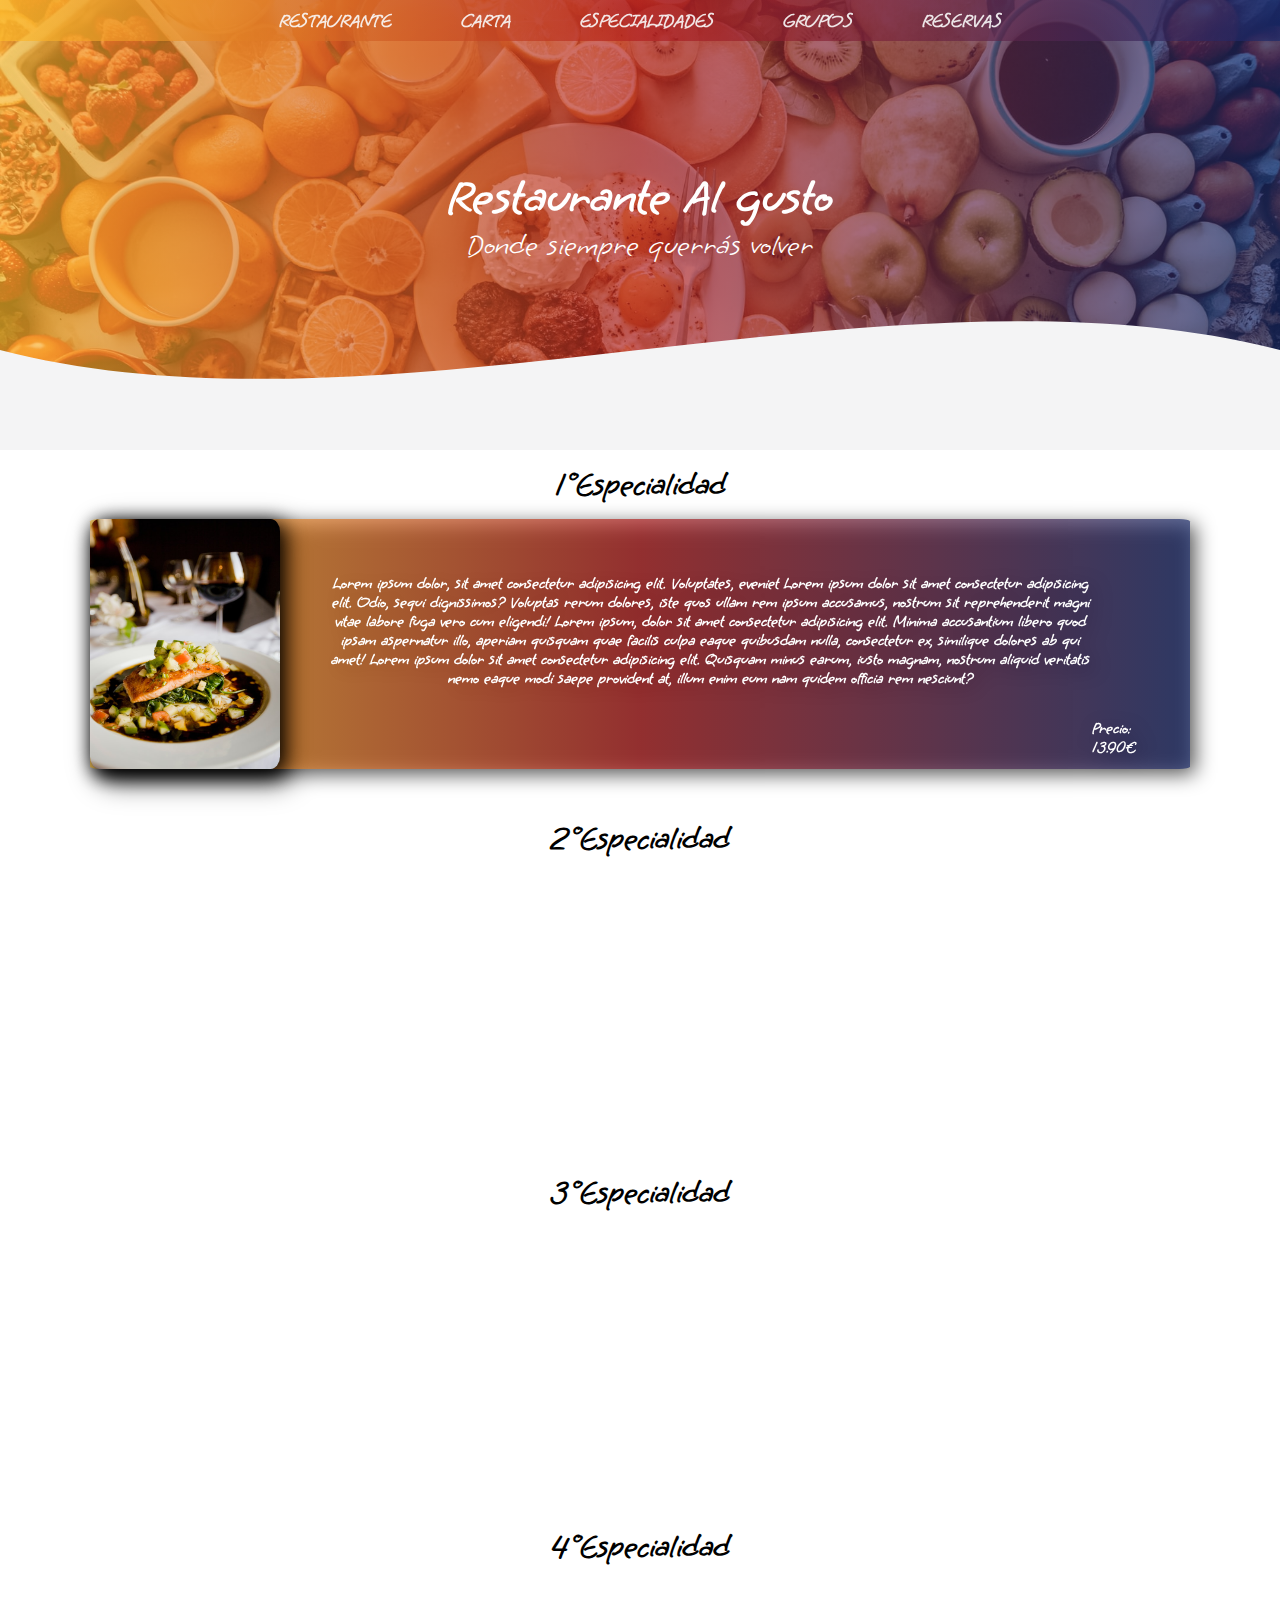
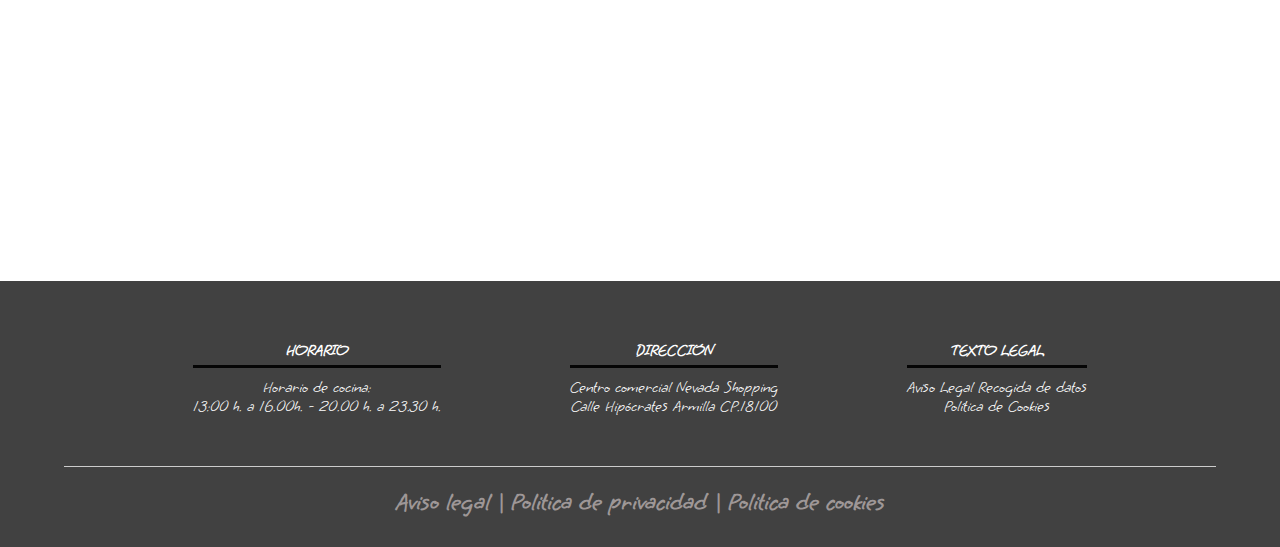
<file: Especialidades.html>
<!DOCTYPE html>
<html lang="es">

<head>
    <meta charset="UTF-8">
    <meta http-equiv="X-UA-Compatible" content="IE=edge">
    <meta name="viewport" content="width=device-width, initial-scale=1.0">
    <title>Restaurante al gusto</title>
    <link rel="shorcut icon" href="./imagenes/iconopagina.jpg" type="image/x-icon">
    <link href="https://unpkg.com/aos@2.3.1/dist/aos.css" rel="stylesheet">
    <link rel="stylesheet" href="css/estilos.css">
</head>

<body>
    <header>
        <nav class="nav-principal">
            <ul class="nav">
                <li><a href="index.html">Restaurante</a></li>
                <li><a href="Carta.html">Carta</a></li>
                <li><a href="Especialidades.html">Especialidades</a></li>
                <li><a href="MenuParaGrupos.html">Grupos</a></li>
                <li><a href="Reservas.html">Reservas</a></li>
                </ul>
           
        </nav>
        <section class="textos-header">
            <h1>Restaurante Al gusto</h1>
            <h2>Donde siempre querrás volver</h2>
        </section>
        <div class="wave" style="height: 150px; overflow: hidden;"><svg viewBox="0 0 500 150" preserveAspectRatio="none"
                style="height: 100%; width: 100%;">
                <path d="M0.00,49.98 C149.99,150.00 349.20,-49.98 500.00,49.98 L500.00,150.00 L0.00,150.00 Z"
                    style="stroke: none; fill: rgb(244, 244, 245);"></path>
            </svg></div>
    </header>
    <main>
        <section class="Especialidades">
            <h1 class="titulo-especialidad">1ºEspecialidad</h1>
            <div class="Especialidad" data-aos="fade-right">
                <img  src="imagenes/Especialidad1.jpg">

                <p>Lorem ipsum dolor, sit amet consectetur adipisicing elit. Voluptates, eveniet Lorem ipsum dolor sit
                    amet consectetur adipisicing elit. Odio, sequi dignissimos? Voluptas rerum dolores, iste quos ullam
                    rem ipsum accusamus, nostrum sit reprehenderit magni vitae labore fuga vero cum eligendi!
                    Lorem ipsum, dolor sit amet consectetur adipisicing elit. Minima accusantium libero quod ipsam
                    aspernatur illo, aperiam quisquam quae facilis culpa eaque quibusdam nulla, consectetur ex,
                    similique dolores ab qui amet!
                    Lorem ipsum dolor sit amet consectetur adipisicing elit. Quisquam minus earum, iusto magnam, nostrum
                    aliquid veritatis nemo eaque modi saepe provident at, illum enim eum nam quidem officia rem
                    nesciunt?</p><div class="precio-especialidad">Precio: 13.90€</div>
            </div>
            <h1 class="titulo-especialidad">2ºEspecialidad</h1>
            <div class="Especialidad" data-aos="fade-left">
                <img  src="imagenes/Especialidad2.jpg">
                <p>Lorem ipsum dolor, sit amet consectetur adipisicing elit. Voluptates, eveniet Lorem ipsum dolor sit
                    amet consectetur adipisicing elit. Perferendis ipsam dignissimos iusto ea quo inventore dolores
                    labore, id fugiat ex odio tenetur! Sed corporis ipsam nulla veniam atque, dolore explicabo! Lorem ipsum, dolor sit amet consectetur adipisicing elit. Minima accusantium libero quod ipsam
                    aspernatur illo, aperiam quisquam quae facilis culpa eaque quibusdam nulla, consectetur ex,
                    similique dolores ab qui amet!
                    Lorem ipsum dolor sit amet consectetur adipisicing elit. Quisquam minus earum, iusto magnam, nostrum
                    aliquid veritatis nemo eaque modi saepe provident at, illum enim eum nam quidem officia rem
                    nesciunt?</p><div class="precio-especialidad">Precio: 13.90€</div>
            </div>
            <h1 class="titulo-especialidad">3ºEspecialidad</h1>
            <div class="Especialidad" data-aos="fade-right">
                <img  src="imagenes/Hamburguesas/hamburgesa1.jpg">
                <p>Lorem ipsum dolor, sit amet consectetur adipisicing elit. Voluptates, eveniet Lorem ipsum dolor sit,
                    amet consectetur adipisicing elit. Doloribus quia quas, fugit at voluptate eos atque dicta! Animi
                    fuga nulla laboriosam, assumenda unde quis quam, voluptate libero alias accusamus doloribus! Lorem ipsum, dolor sit amet consectetur adipisicing elit. Minima accusantium libero quod ipsam
                    aspernatur illo, aperiam quisquam quae facilis culpa eaque quibusdam nulla, consectetur ex,
                    similique dolores ab qui amet!
                    Lorem ipsum dolor sit amet consectetur adipisicing elit. Quisquam minus earum, iusto magnam, nostrum
                    aliquid veritatis nemo eaque modi saepe provident at, illum enim eum nam quidem officia rem
                    nesciunt?
                </p><div class="precio-especialidad">Precio: 13.90€</div>
            </div>
            <h1 class="titulo-especialidad">4ºEspecialidad</h1>
            <div class="Especialidad" data-aos="fade-left">
                <img  src="imagenes/Especialidad4.jpg">
                <p>Lorem ipsum dolor, sit amet consectetur adipisicing elit. Voluptates, eveniet Lorem ipsum dolor, sit
                    amet consectetur adipisicing elit. Eius perferendis dolores maxime! Accusamus aliquid at illo?
                    Molestias facere, excepturi totam deserunt libero fugit veritatis iure impedit exercitationem
                    quibusdam, magni ratione. Lorem ipsum, dolor sit amet consectetur adipisicing elit. Minima accusantium libero quod ipsam
                    aspernatur illo, aperiam quisquam quae facilis culpa eaque quibusdam nulla, consectetur ex,
                    similique dolores ab qui amet!
                    Lorem ipsum dolor sit amet consectetur adipisicing elit. Quisquam minus earum, iusto magnam, nostrum
                    aliquid veritatis nemo eaque modi saepe provident at, illum enim eum nam quidem officia rem
                    nesciunt?</p><div class="precio-especialidad">Precio: 13.90€</div>
            </div>

        </section>
    </main>
    <footer>
        <div class="contenedor-footer">
            <div class="content-foo">
                <h4>HORARIO</h4>
                <p>Horario de cocina:</p>
                <p>13:00 h. a 16.00h. - 20.00 h. a 23.30 h.</p>
            </div>
            <div class="content-foo">
                <h4>DIRECCIÓN</h4>
                <p>Centro comercial Nevada Shopping</p>
                <p>Calle Hipócrates Armilla CP.18100</p>
            </div>
            <div class="content-foo">
                <h4>TEXTO LEGAL</h4>
                <p>Aviso Legal Recogida de datos</p>
                <p>Política de Cookies</p>
            </div>
        </div>
        <h2 class="politica-privacidad">Aviso legal | Politica de privacidad | Politica de cookies </h2>
    </footer>
    <script src="https://unpkg.com/aos@2.3.1/dist/aos.js"></script>
    <script>
        AOS.init();
      </script>
</body>

</html>
</file>
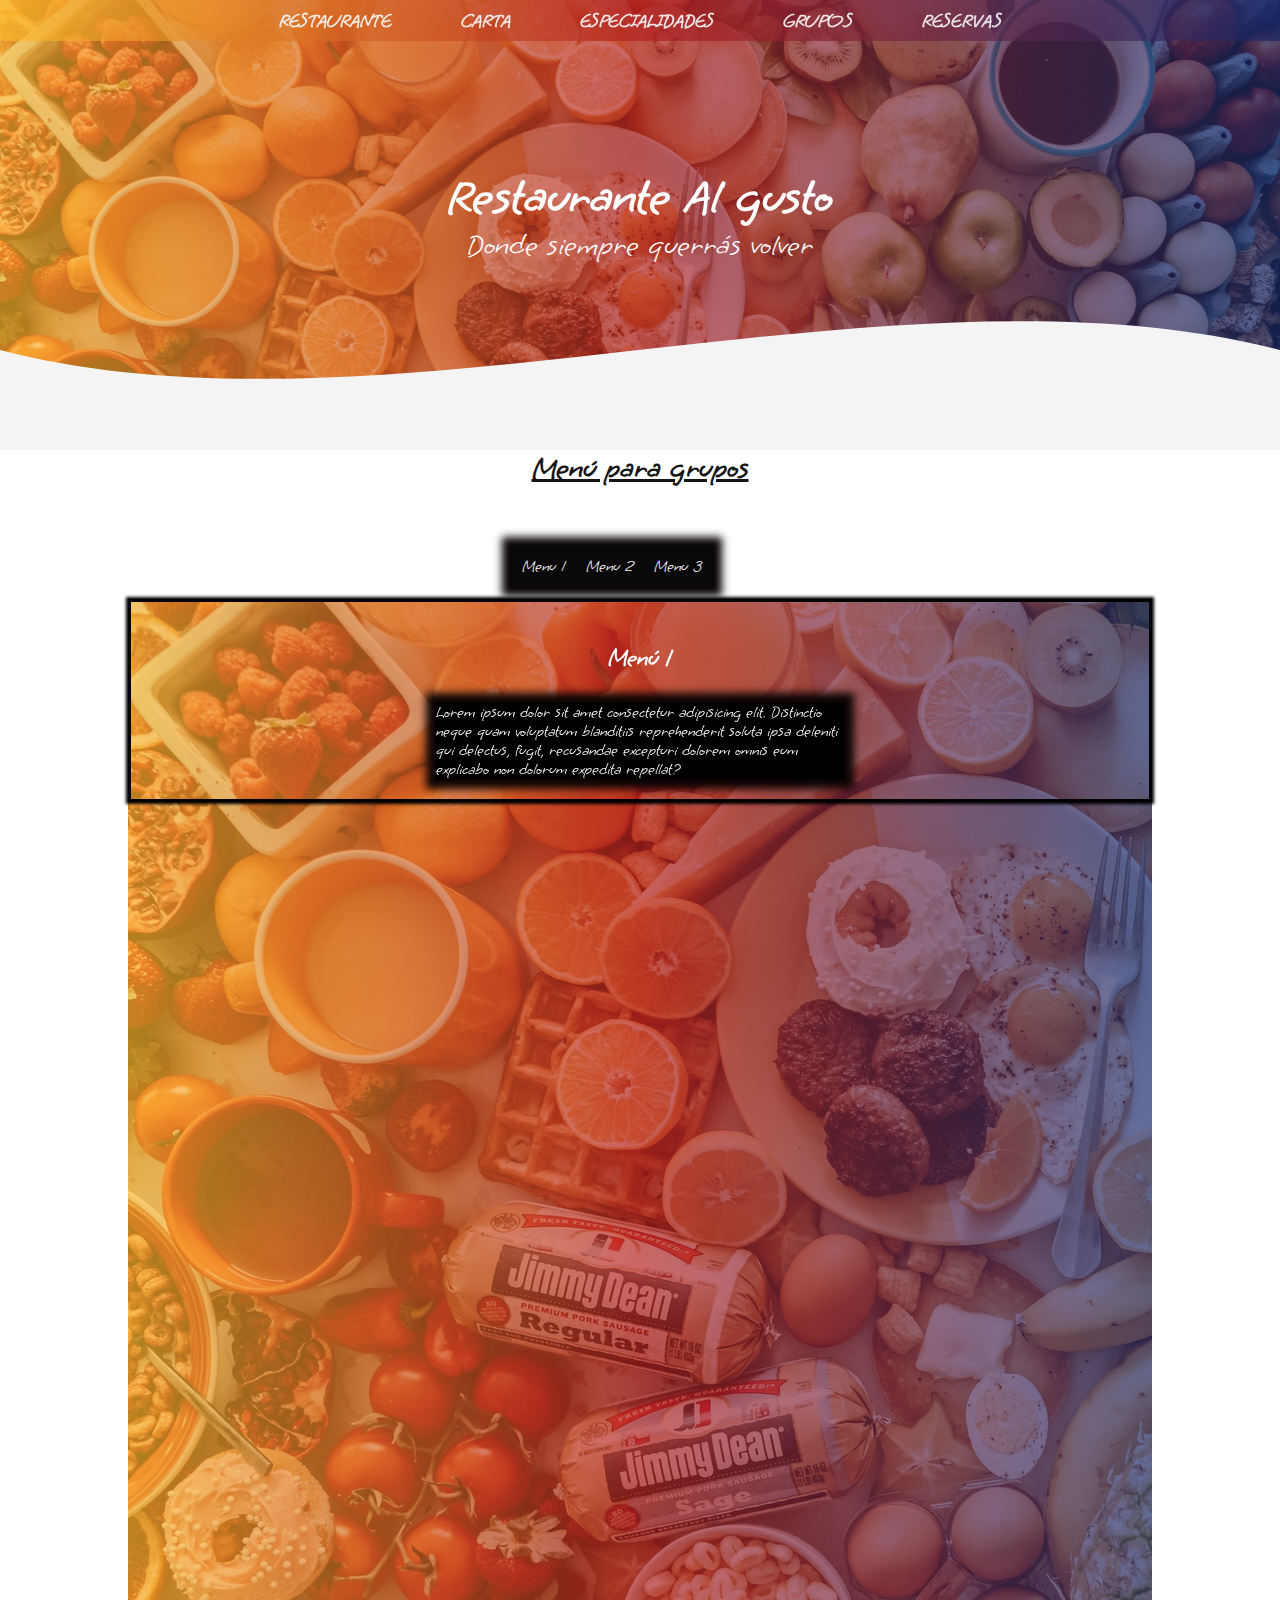
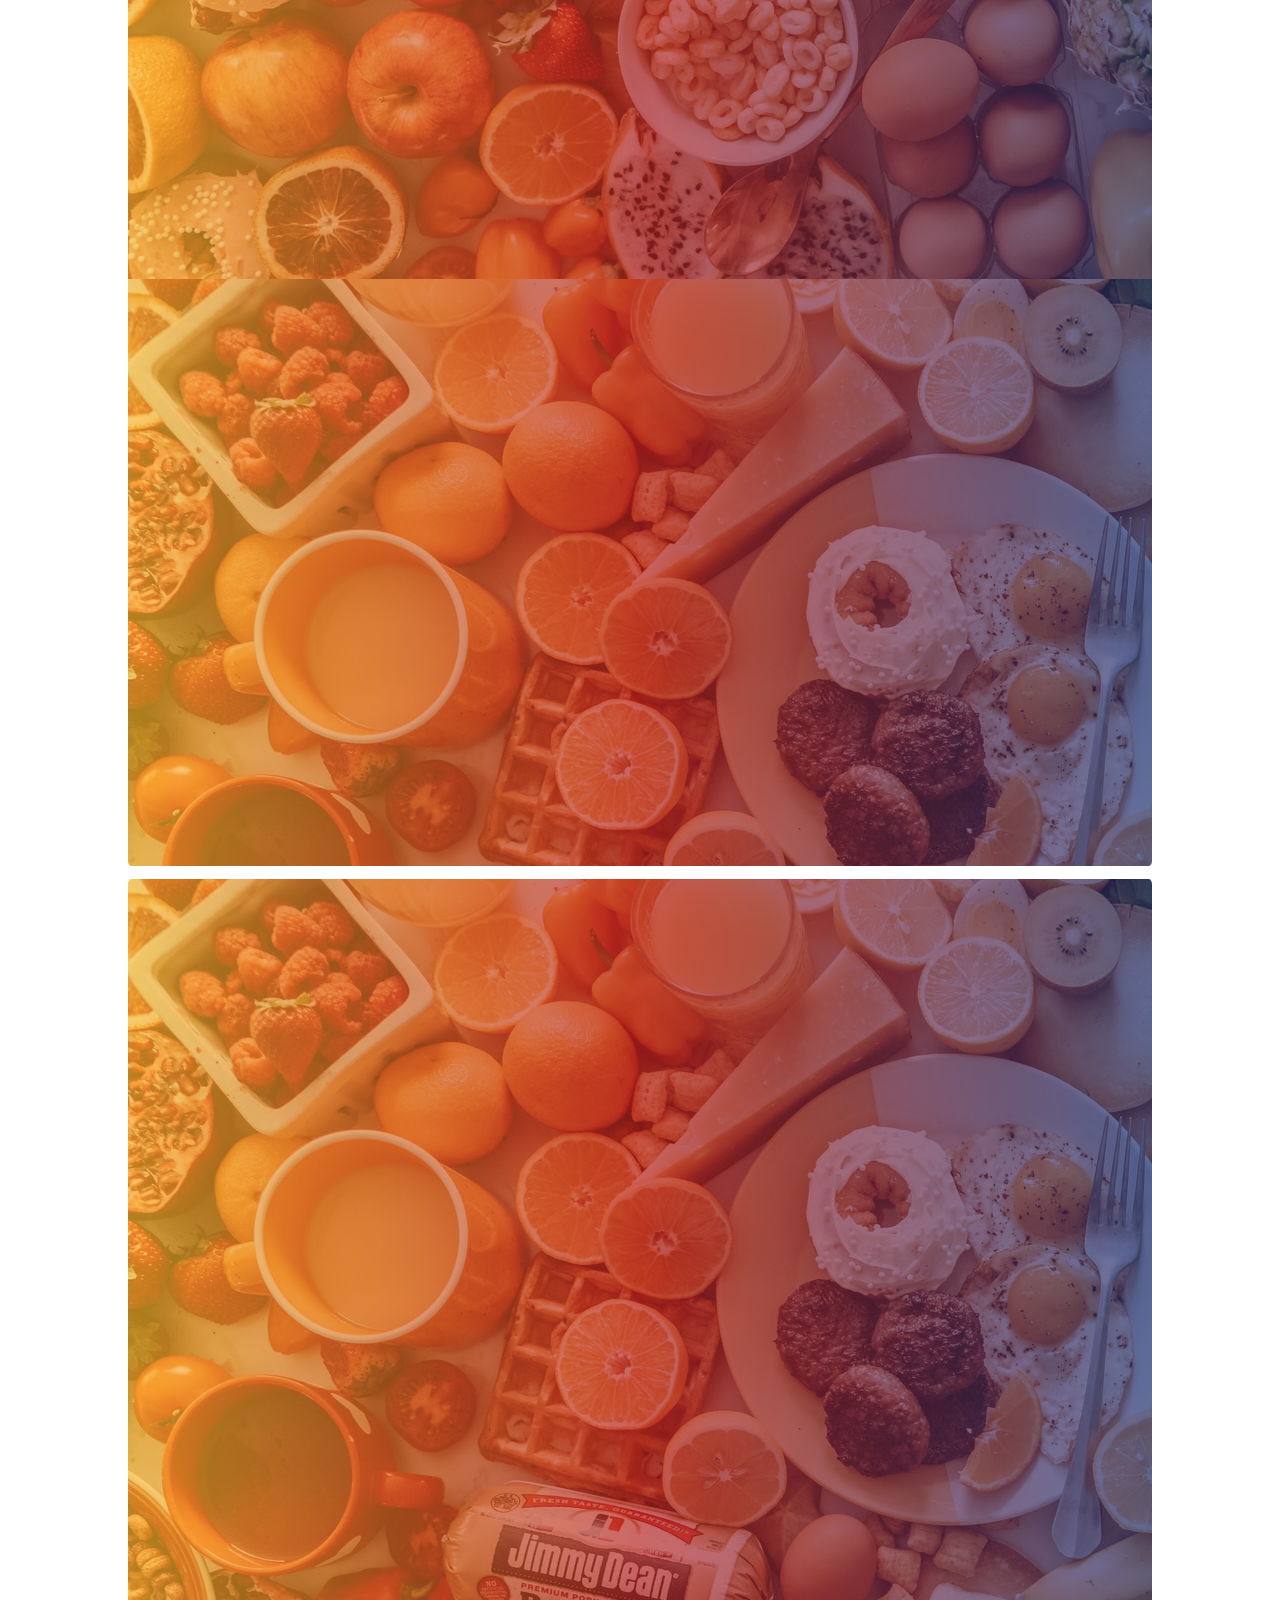
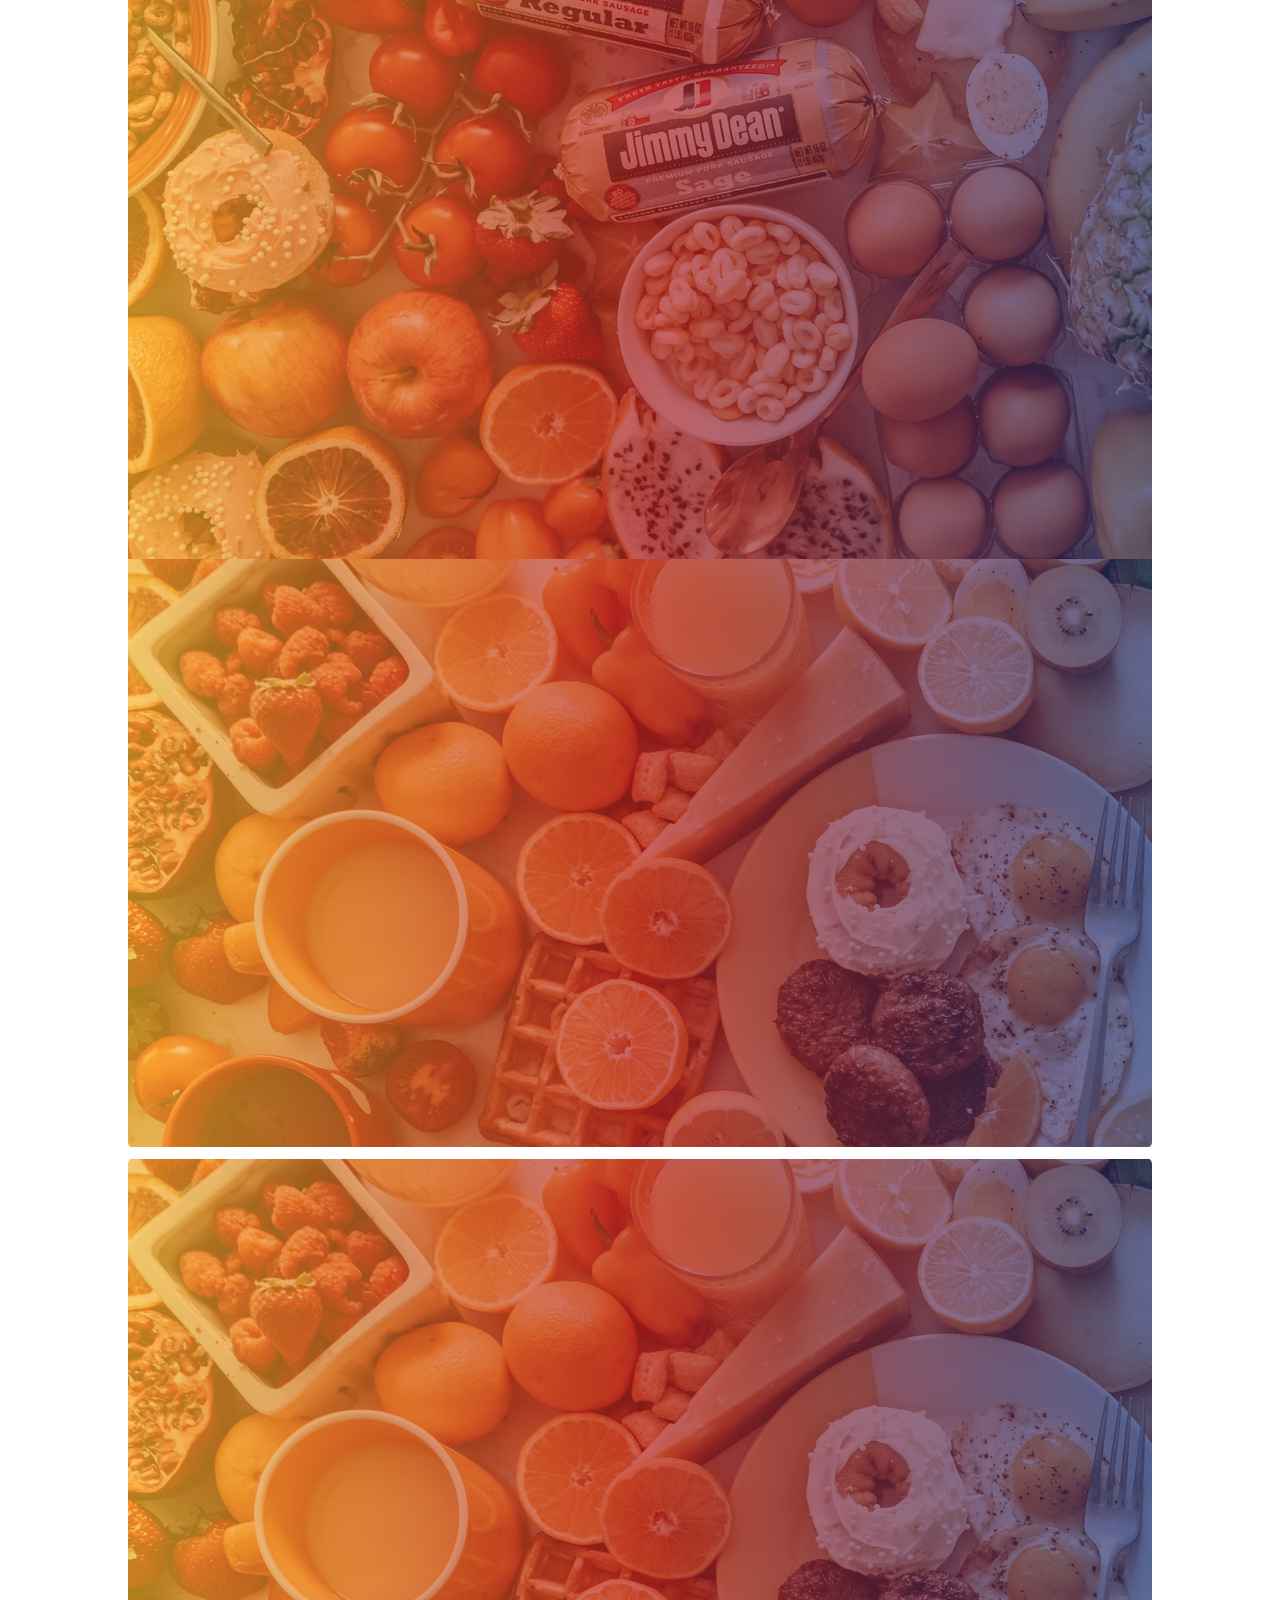
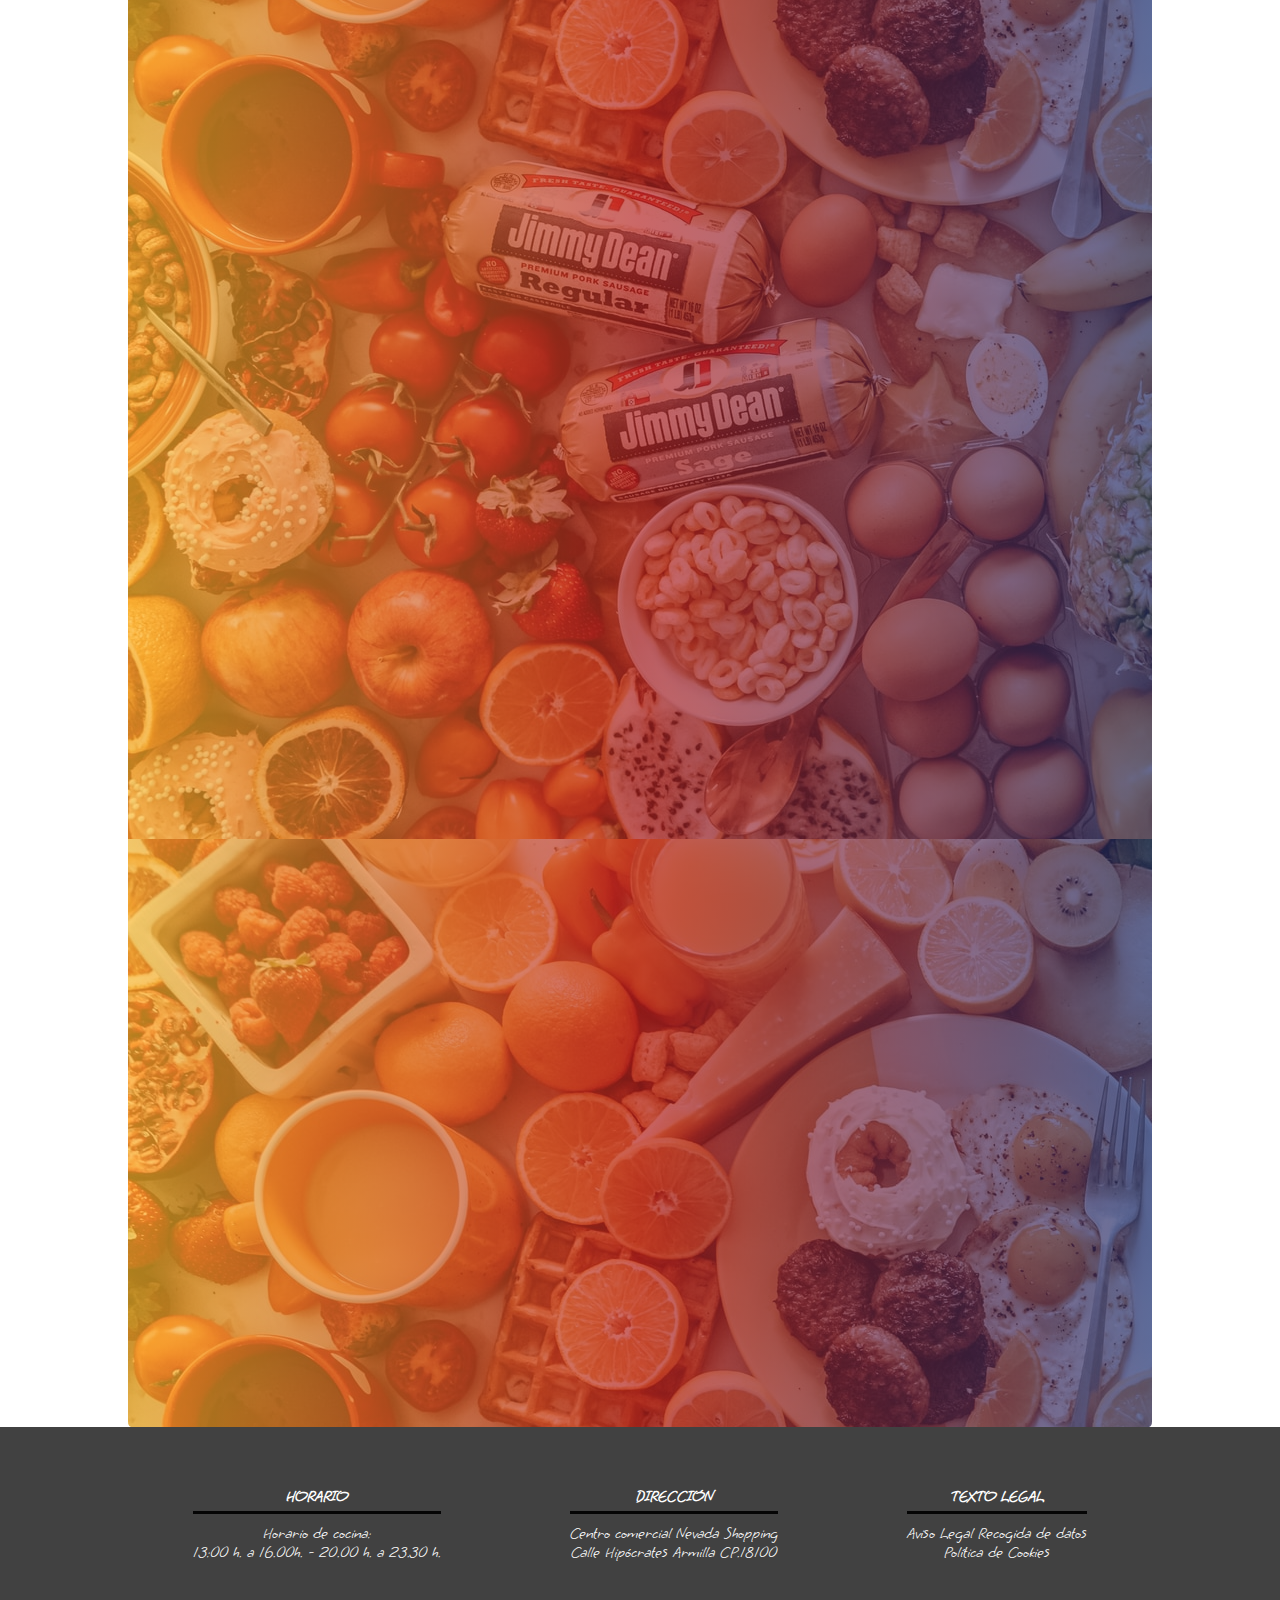
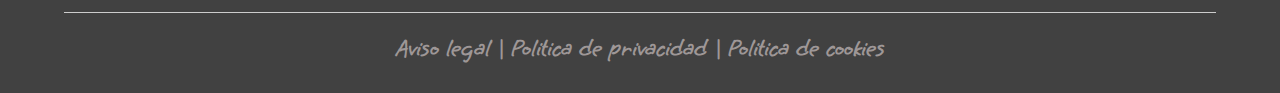
<file: MenuParaGrupos.html>
<!DOCTYPE html>
<html lang="es">

<head>
    <meta charset="UTF-8">
    <meta http-equiv="X-UA-Compatible" content="IE=edge">
    <meta name="viewport" content="width=device-width, initial-scale=1.0">
    <title>Restaurante al gusto</title>
    <link rel="shorcut icon" href="./imagenes/iconopagina.jpg" type="image/x-icon">
    <link href="https://unpkg.com/aos@2.3.1/dist/aos.css" rel="stylesheet">
    <link rel="stylesheet" href="css/estilos.css">
</head>

<body>
    <header id="inicio">
        <nav class="nav-principal" >
            <ul class="nav">
                <li><a href="index.html">Restaurante</a></li>
                <li><a href="Carta.html">Carta</a></li>
                <li><a href="Especialidades.html">Especialidades</a></li>
                <li><a href="MenuParaGrupos.html">Grupos</a></li>
                <li><a href="Reservas.html">Reservas</a></li>
                </ul>

        </nav>
        <section class="textos-header">
            <h1>Restaurante Al gusto</h1>
            <h2>Donde siempre querrás volver</h2>
        </section>
        <div class="wave" style="height: 150px; overflow: hidden;"><svg viewBox="0 0 500 150" preserveAspectRatio="none"
                style="height: 100%; width: 100%;">
                <path d="M0.00,49.98 C149.99,150.00 349.20,-49.98 500.00,49.98 L500.00,150.00 L0.00,150.00 Z"
                    style="stroke: none; fill: rgb(244, 244, 245);"></path>
            </svg></div>
    </header>
    <h1 class="titulo">Menú para grupos</h1>
    <nav class="nav-grupos">
        <ul>
            <li><a href="#menu1">Menu 1</a></li>
            <li><a href="#menu2">Menu 2</a></li>
            <li><a href="#menu3">Menu 3</a></li>
        </ul>
    </nav>
    <section class="menus-grupos" id="menu1">
       
        <div class="menu-grupo" data-aos="fade-up"
        data-aos-duration="3000">
            <h2>Menú 1</h2>
            <p class="introduccion-menu">Lorem ipsum dolor sit amet consectetur adipisicing elit. Distinctio neque quam
                voluptatum blanditiis reprehenderit soluta ipsa deleniti qui delectus, fugit, recusandae excepturi
                dolorem omnis eum explicabo non dolorum expedita repellat?</p>
        </div>
            
            <div class="apartado-menu" data-aos="fade-up"
            data-aos-duration="3000">
                <h2> Entrantes</h2>
            </div>
                <div class="platos-menu" data-aos="fade-up"
                data-aos-duration="3000">
                    <div class="plato-menu" data-aos="fade-up"
                    data-aos-duration="3000">
                        <h3>Plato</h3>
                    <p>Lorem, ipsum dolor sit amet consectetur adipisicing elit. Voluptatum, fuga?</p>
                <img src="imagenes/imagenes-reserva/entrantes/entrante1.jpg">
                    </div>
                    <div class="plato-menu" data-aos="fade-up"
                    data-aos-duration="3000">
                        <h3>Plato</h3>
                    <p>Lorem, ipsum dolor sit amet consectetur adipisicing elit. Voluptatum, fuga?</p>
                <img src="imagenes/imagenes-reserva/entrantes/entrante2.jpg">
                    </div>
                    <div class="plato-menu" data-aos="fade-up"
                    data-aos-duration="3000">
                        <h3>Plato</h3>
                    <p>Lorem, ipsum dolor sit amet consectetur adipisicing elit. Voluptatum, fuga?</p>
                <img  src="imagenes/imagenes-reserva/entrantes/entrante3.jpg">
                    </div>

            </div>
            <div class="apartado-menu" data-aos="fade-up"
            data-aos-duration="3000">
                <h2> Primer plato</h2>
            </div>
            <div class="platos-menu" data-aos="fade-up"
            data-aos-duration="3000">
                <div class="plato-menu" data-aos="fade-up"
                data-aos-duration="3000">
                    <h3>Plato</h3>
                <p>Lorem, ipsum dolor sit amet consectetur adipisicing elit. Voluptatum, fuga?</p>
            <img src="imagenes/imagenes-reserva/plato-principal/principal1.jpg">
                </div>
                <div class="plato-menu" data-aos="fade-up"
                data-aos-duration="3000">
                    <h3>Plato</h3>
                <p>Lorem, ipsum dolor sit amet consectetur adipisicing elit. Voluptatum, fuga?</p>
            <img src="imagenes/imagenes-reserva/plato-principal/principal2.jpg">
                </div>
                <div class="plato-menu" data-aos="fade-up"
                data-aos-duration="3000">
                    <h3>Plato</h3>
                <p>Lorem, ipsum dolor sit amet consectetur adipisicing elit. Voluptatum, fuga?</p>
            <img src="imagenes/imagenes-reserva/plato-principal/principal3.jpg">
                </div>

        </div>
        <div class="apartado-menu" data-aos="fade-up"
        data-aos-duration="3000">
            <h2> Segundo plato</h2>
        </div>
        <div class="platos-menu" data-aos="fade-up"
        data-aos-duration="3000">
            <div class="plato-menu" data-aos="fade-up"
            data-aos-duration="3000">
                <h3>Plato</h3>
            <p>Lorem, ipsum dolor sit amet consectetur adipisicing elit. Voluptatum, fuga?</p>
        <img src="imagenes/imagenes-reserva/plato-principal/principal8.jpg">
            </div>
            <div class="plato-menu" data-aos="fade-up"
            data-aos-duration="3000">
                <h3>Plato</h3>
            <p>Lorem, ipsum dolor sit amet consectetur adipisicing elit. Voluptatum, fuga?</p>
        <img src="imagenes/imagenes-reserva/plato-principal/principal5.jpg">
            </div>
            <div class="plato-menu" data-aos="fade-up"
            data-aos-duration="3000">
                <h3>Plato</h3>
            <p>Lorem, ipsum dolor sit amet consectetur adipisicing elit. Voluptatum, fuga?</p>
        <img src="imagenes/imagenes-reserva/plato-principal/principal6.jpg">
            </div>

    </div>
    <div class="apartado-menu" data-aos="fade-up"
    data-aos-duration="3000">
        <h2> Postre</h2>
    </div>
    <div class="platos-menu" data-aos="fade-up"
    data-aos-duration="3000">
        <div class="plato-menu" data-aos="fade-up"
        data-aos-duration="3000">
            <h3>Plato</h3>
        <p>Lorem, ipsum dolor sit amet consectetur adipisicing elit. Voluptatum, fuga?</p>
    <img src="imagenes/imagenes-reserva/postres/postre1.jpg">
        </div>
        <div class="plato-menu" data-aos="fade-up"
        data-aos-duration="3000">
            <h3>Plato</h3>
        <p>Lorem, ipsum dolor sit amet consectetur adipisicing elit. Voluptatum, fuga?</p>
    <img src="imagenes/imagenes-reserva/postres/postre2.jpg">
        </div>
        <div class="plato-menu" data-aos="fade-up"
        data-aos-duration="3000">
            <h3>Plato</h3>
        <p>Lorem, ipsum dolor sit amet consectetur adipisicing elit. Voluptatum, fuga?</p>
    <img src="imagenes/imagenes-reserva/postres/postre3.jpg">
        </div>

</div>
<div class="apartado-menu" data-aos="fade-up"
data-aos-duration="3000">
    <h3 class="precio-menu"> Precio:18.50€</h3>
    <nav class="nav-reserva">
        <ul>
            <li><a href="#inicio">Inicio</a></li>
            <li><a href="./Reservas.html">Reservar mesa</a></li>
        </ul>
    </nav>
</div>
            

        
    </section>
    <section class="menus-grupos" id="menu2">
       
        <div class="menu-grupo" data-aos="fade-up"
        data-aos-duration="3000">
            <h2>Menú 2</h2>
            <p class="introduccion-menu">Lorem ipsum dolor sit amet consectetur adipisicing elit. Distinctio neque quam
                voluptatum blanditiis reprehenderit soluta ipsa deleniti qui delectus, fugit, recusandae excepturi
                dolorem omnis eum explicabo non dolorum expedita repellat?</p>
        </div>
            
            <div class="apartado-menu"data-aos="fade-up"
            data-aos-duration="3000">
                <h2> Entrantes</h2>
            </div>
                <div class="platos-menu"data-aos="fade-up"
                data-aos-duration="3000">
                    <div class="plato-menu"data-aos="fade-up"
                    data-aos-duration="3000">
                        <h3>Plato</h3>
                    <p>Lorem, ipsum dolor sit amet consectetur adipisicing elit. Voluptatum, fuga?</p>
                <img src="imagenes/imagenes-reserva/entrantes/entrante4.jpg">
                    </div>
                    <div class="plato-menu" data-aos="fade-up"
                    data-aos-duration="3000">
                        <h3>Plato</h3>
                    <p>Lorem, ipsum dolor sit amet consectetur adipisicing elit. Voluptatum, fuga?</p>
                <img src="imagenes/imagenes-reserva/entrantes/entrante5.jpg">
                    </div>
                    <div class="plato-menu" data-aos="fade-up"
                    data-aos-duration="3000">
                        <h3>Plato</h3>
                    <p>Lorem, ipsum dolor sit amet consectetur adipisicing elit. Voluptatum, fuga?</p>
                <img src="imagenes/imagenes-reserva/entrantes/entrante6.jpg">
                    </div>

            </div>
            <div class="apartado-menu" data-aos="fade-up"
            data-aos-duration="3000">
                <h2> Primer plato</h2>
            </div>
            <div class="platos-menu" data-aos="fade-up"
            data-aos-duration="3000">
                <div class="plato-menu" data-aos="fade-up"
                data-aos-duration="3000">
                    <h3>Plato</h3>
                <p>Lorem, ipsum dolor sit amet consectetur adipisicing elit. Voluptatum, fuga?</p>
            <img src="imagenes/imagenes-reserva/plato-principal/principal3.jpg">
                </div>
                <div class="plato-menu" data-aos="fade-up"
                data-aos-duration="3000">
                    <h3>Plato</h3>
                <p>Lorem, ipsum dolor sit amet consectetur adipisicing elit. Voluptatum, fuga?</p>
            <img src="imagenes/imagenes-reserva/plato-principal/principal10.jpg">
                </div>
                <div class="plato-menu" data-aos="fade-up"
                data-aos-duration="3000">
                    <h3>Plato</h3>
                <p>Lorem, ipsum dolor sit amet consectetur adipisicing elit. Voluptatum, fuga?</p>
            <img src="imagenes/imagenes-reserva/plato-principal/principal11.jpg">
                </div>

        </div>
        <div class="apartado-menu" data-aos="fade-up"
        data-aos-duration="3000">
            <h2> Segundo plato</h2>
        </div>
        <div class="platos-menu" data-aos="fade-up"
        data-aos-duration="3000">
            <div class="plato-menu"data-aos="fade-up"
            data-aos-duration="3000">
                <h3>Plato</h3>
            <p>Lorem, ipsum dolor sit amet consectetur adipisicing elit. Voluptatum, fuga?</p>
        <img src="imagenes/imagenes-reserva/plato-principal/principal12.jpg">
            </div>
            <div class="plato-menu" data-aos="fade-up"
            data-aos-duration="3000">
                <h3>Plato</h3>
            <p>Lorem, ipsum dolor sit amet consectetur adipisicing elit. Voluptatum, fuga?</p>
        <img src="imagenes/imagenes-reserva/plato-principal/principal4.jpg">
            </div>
            <div class="plato-menu" data-aos="fade-up"
            data-aos-duration="3000">
                <h3>Plato</h3>
            <p>Lorem, ipsum dolor sit amet consectetur adipisicing elit. Voluptatum, fuga?</p>
        <img src="imagenes/imagenes-reserva/plato-principal/principal5.jpg">
            </div>

    </div>
    <div class="apartado-menu" data-aos="fade-up"
    data-aos-duration="3000">
        <h2> Postre</h2>
    </div>
    <div class="platos-menu" data-aos="fade-up"
    data-aos-duration="3000">
        <div class="plato-menu" data-aos="fade-up"
        data-aos-duration="3000">
            <h3>Plato</h3>
        <p>Lorem, ipsum dolor sit amet consectetur adipisicing elit. Voluptatum, fuga?</p>
    <img src="imagenes/imagenes-reserva/postres/postre5.jpg">
        </div>
        <div class="plato-menu" data-aos="fade-up"
        data-aos-duration="3000">
            <h3>Plato</h3>
        <p>Lorem, ipsum dolor sit amet consectetur adipisicing elit. Voluptatum, fuga?</p>
    <img src="imagenes/imagenes-reserva/postres/postre3.jpg">
        </div>
        <div class="plato-menu" data-aos="fade-up"
        data-aos-duration="3000">
            <h3>Plato</h3>
        <p>Lorem, ipsum dolor sit amet consectetur adipisicing elit. Voluptatum, fuga?</p>
    <img src="imagenes/imagenes-reserva/postres/postre1.jpg">
        </div>

</div>
<div class="apartado-menu" data-aos="fade-up"
data-aos-duration="3000">
    <h3 class="precio-menu"> Precio:16€</h3>
    <nav class="nav-reserva">
        <ul>
            <li><a href="#inicio">Inicio</a></li>
            <li><a href="./Reservas.html">Reservar mesa</a></li>
        </ul>
    </nav>
</div>
            

        
    </section>
    <section class="menus-grupos" id="menu3">
       
        <div class="menu-grupo" data-aos="fade-up"
        data-aos-duration="3000">
            <h2>Menú 3</h2>
            <p class="introduccion-menu">Lorem ipsum dolor sit amet consectetur adipisicing elit. Distinctio neque quam
                voluptatum blanditiis reprehenderit soluta ipsa deleniti qui delectus, fugit, recusandae excepturi
                dolorem omnis eum explicabo non dolorum expedita repellat?</p>
        </div>
            
            <div class="apartado-menu" data-aos="fade-up"
            data-aos-duration="3000">
                <h2> Entrantes</h2>
            </div>
                <div class="platos-menu" data-aos="fade-up"
                data-aos-duration="3000">
                    <div class="plato-menu" data-aos="fade-up"
                    data-aos-duration="3000">
                        <h3>Plato</h3>
                    <p>Lorem, ipsum dolor sit amet consectetur adipisicing elit. Voluptatum, fuga?</p>
                <img src="imagenes/imagenes-reserva/entrantes/entrante7.jpg">
                    </div>
                    <div class="plato-menu" data-aos="fade-up"
                    data-aos-duration="3000">
                        <h3>Plato</h3>
                    <p>Lorem, ipsum dolor sit amet consectetur adipisicing elit. Voluptatum, fuga?</p>
                <img src="imagenes/imagenes-reserva/entrantes/entrante1.jpg">
                    </div>
                    <div class="plato-menu" data-aos="fade-up"
                    data-aos-duration="3000">
                        <h3>Plato</h3>
                    <p>Lorem, ipsum dolor sit amet consectetur adipisicing elit. Voluptatum, fuga?</p>
                <img src="imagenes/imagenes-reserva/entrantes/entrante5.jpg">
                    </div>

            </div>
            <div class="apartado-menu" data-aos="fade-up"
            data-aos-duration="3000">
                <h2> Primer plato</h2>
            </div>
            <div class="platos-menu"data-aos="fade-up"
            data-aos-duration="3000">
                <div class="plato-menu"data-aos="fade-up"
                data-aos-duration="3000">
                    <h3>Plato</h3>
                <p>Lorem, ipsum dolor sit amet consectetur adipisicing elit. Voluptatum, fuga?</p>
            <img src="imagenes/imagenes-reserva/plato-principal/principal6.jpg">
                </div>
                <div class="plato-menu" data-aos="fade-up"
                data-aos-duration="3000">
                    <h3>Plato</h3>
                <p>Lorem, ipsum dolor sit amet consectetur adipisicing elit. Voluptatum, fuga?</p>
            <img src="imagenes/imagenes-reserva/plato-principal/principal4.jpg">
                </div>
                <div class="plato-menu" data-aos="fade-up"
                data-aos-duration="3000">
                    <h3>Plato</h3>
                <p>Lorem, ipsum dolor sit amet consectetur adipisicing elit. Voluptatum, fuga?</p>
            <img src="imagenes/imagenes-reserva/plato-principal/principal1.jpg">
                </div>

        </div>
        <div class="apartado-menu" data-aos="fade-up"
        data-aos-duration="3000">
            <h2> Segundo plato</h2>
        </div>
        <div class="platos-menu" data-aos="fade-up"
        data-aos-duration="3000">
            <div class="plato-menu">
                <h3>Plato</h3>
            <p>Lorem, ipsum dolor sit amet consectetur adipisicing elit. Voluptatum, fuga?</p>
        <img src="imagenes/imagenes-reserva/plato-principal/principal11.jpg">
            </div>
            <div class="plato-menu" data-aos="fade-up"
            data-aos-duration="3000">
                <h3>Plato</h3>
            <p>Lorem, ipsum dolor sit amet consectetur adipisicing elit. Voluptatum, fuga?</p>
        <img src="imagenes/imagenes-reserva/plato-principal/principal2.jpg">
            </div>
            <div class="plato-menu" data-aos="fade-up"
            data-aos-duration="3000">
                <h3>Plato</h3>
            <p>Lorem, ipsum dolor sit amet consectetur adipisicing elit. Voluptatum, fuga?</p>
        <img src="imagenes/imagenes-reserva/plato-principal/principal5.jpg">
            </div>

    </div>
    <div class="apartado-menu" data-aos="fade-up"
    data-aos-duration="3000">
        <h2> Postre</h2>
    </div>
    <div class="platos-menu" data-aos="fade-up"
    data-aos-duration="3000">
        <div class="plato-menu"data-aos="fade-up"
        data-aos-duration="3000">
            <h3>Plato</h3>
        <p>Lorem, ipsum dolor sit amet consectetur adipisicing elit. Voluptatum, fuga?</p>
    <img src="imagenes/imagenes-reserva/postres/postre3.jpg">
        </div>
        <div class="plato-menu" data-aos="fade-up"
        data-aos-duration="3000">
            <h3>Plato</h3>
        <p>Lorem, ipsum dolor sit amet consectetur adipisicing elit. Voluptatum, fuga?</p>
    <img src="imagenes/imagenes-reserva/postres/postre1.jpg">
        </div>
        <div class="plato-menu" data-aos="fade-up"
        data-aos-duration="3000">
            <h3>Plato</h3>
        <p>Lorem, ipsum dolor sit amet consectetur adipisicing elit. Voluptatum, fuga?</p>
    <img src="imagenes/imagenes-reserva/postres/postre5.jpg">
        </div>

</div>
<div class="apartado-menu" data-aos="fade-up"
data-aos-duration="3000">
    <h3 class="precio-menu"> Precio:14.50€</h3>
    <nav class="nav-reserva">
        <ul>
            <li><a href="#inicio">Inicio</a></li>
            <li><a href="./Reservas.html">Reservar mesa</a></li>
        </ul>
    </nav>
    </div>

        
    </section>
     
    <footer>
        <div class="contenedor-footer">
            <div class="content-foo">
                <h4>HORARIO</h4>
                <p>Horario de cocina:</p>
                <p>13:00 h. a 16.00h. - 20.00 h. a 23.30 h.</p>
            </div>
            <div class="content-foo">
                <h4>DIRECCIÓN</h4>
                <p>Centro comercial Nevada Shopping</p>
                <p>Calle Hipócrates Armilla CP.18100</p>
            </div>
            <div class="content-foo">
                <h4>TEXTO LEGAL</h4>
                <p>Aviso Legal Recogida de datos</p>
                <p>Política de Cookies</p>
            </div>
        </div>
        <h2 class="politica-privacidad">Aviso legal | Politica de privacidad | Politica de cookies </h2>
    </footer>
    <script src="https://unpkg.com/aos@2.3.1/dist/aos.js"></script>
    <script>
        AOS.init();
      </script>
</body>

</html>
</file>
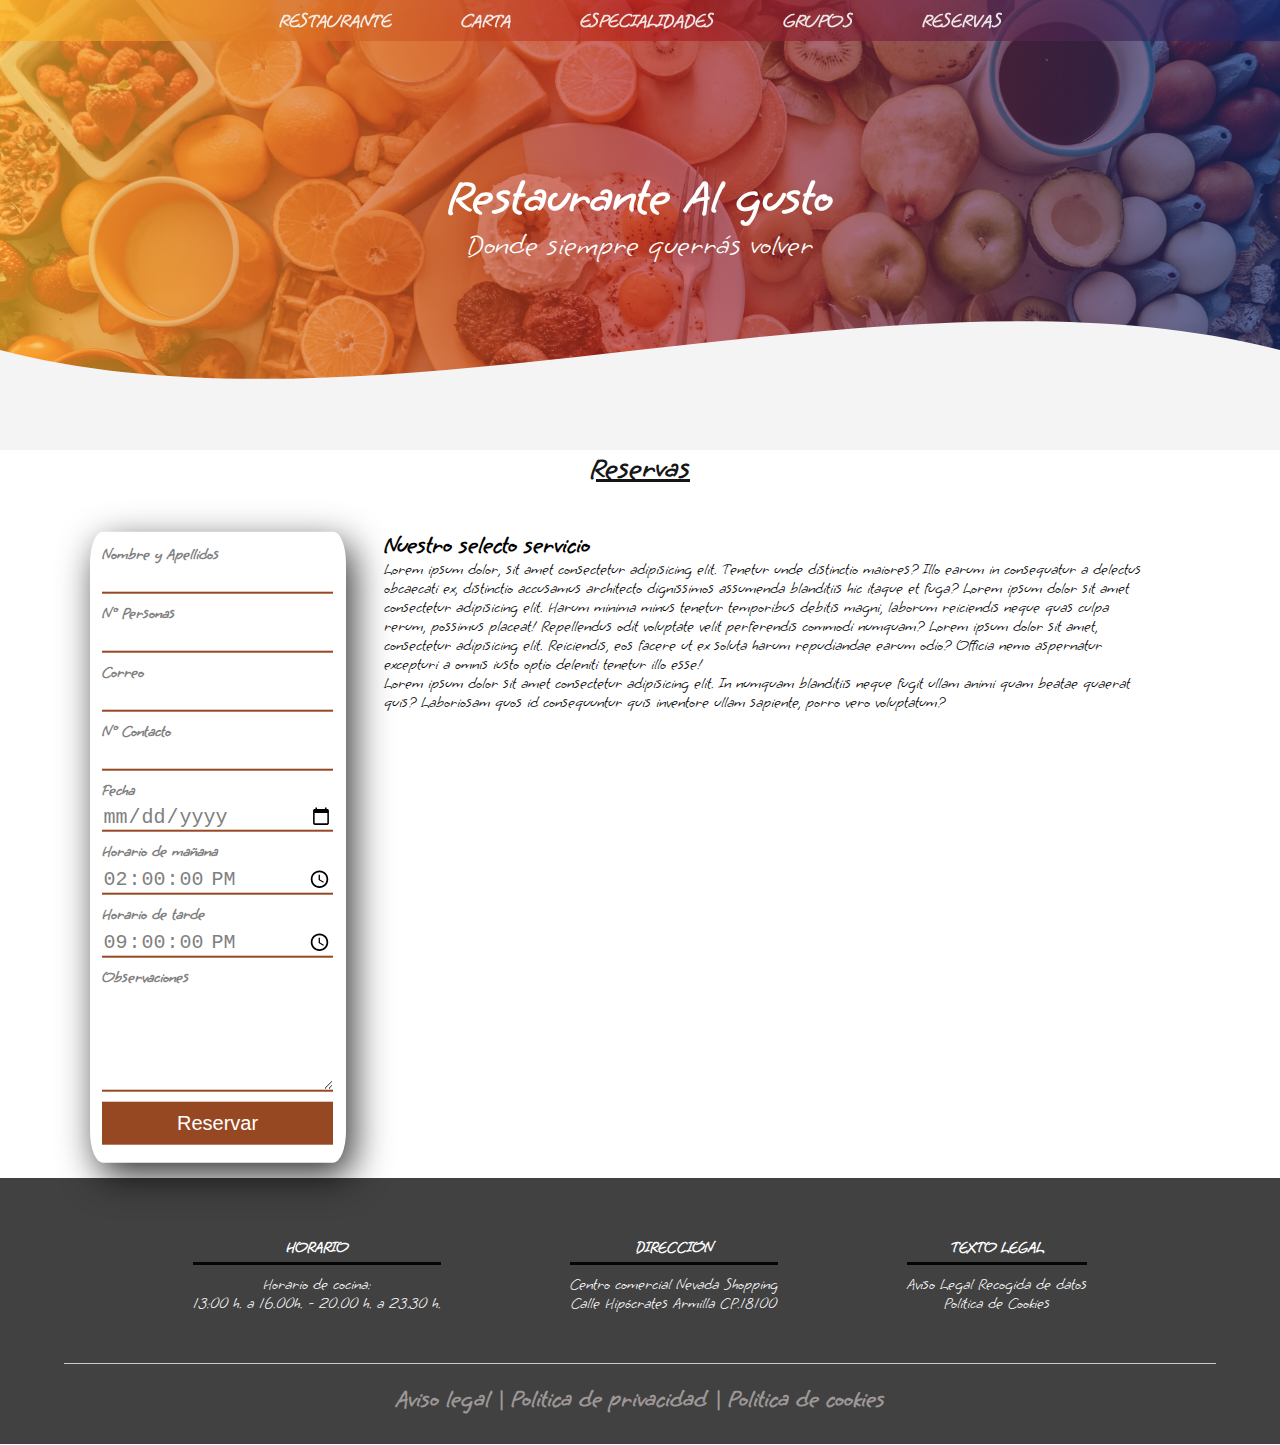
<file: Reservas.html>
<!DOCTYPE html>
<html lang="es">

<head>
    <meta charset="UTF-8">
    <meta http-equiv="X-UA-Compatible" content="IE=edge">
    <meta name="viewport" content="width=device-width, initial-scale=1.0">
    <title>Restaurante al gusto</title>
    <link rel="shorcut icon" href="./imagenes/iconopagina.jpg" type="image/x-icon">
    <link href="https://unpkg.com/aos@2.3.1/dist/aos.css" rel="stylesheet">
    <link rel="stylesheet" href="css/estilos.css">
</head>

<body>
    <header>
        <nav class="nav-principal">
            <ul class="nav">
                <li><a href="index.html">Restaurante</a></li>
                <li><a href="Carta.html">Carta</a></li>
                <li><a href="Especialidades.html">Especialidades</a></li>
                <li><a href="MenuParaGrupos.html">Grupos</a></li>
                <li><a href="Reservas.html">Reservas</a></li>
                </ul>
            
        </nav>
        <section class="textos-header">
            <h1>Restaurante Al gusto</h1>
            <h2>Donde siempre querrás volver</h2>
        </section>
        <div class="wave" style="height: 150px; overflow: hidden;"><svg viewBox="0 0 500 150" preserveAspectRatio="none"
                style="height: 100%; width: 100%;">
                <path d="M0.00,49.98 C149.99,150.00 349.20,-49.98 500.00,49.98 L500.00,150.00 L0.00,150.00 Z"
                    style="stroke: none; fill: rgb(244, 244, 245);"></path>
            </svg></div>
    </header>
    <h1 class="titulo">Reservas</h1>
    <div class="conjunto-reserva">
    <section class="form-contact">
        <form action="" class="contact" method="POST">
            <label for="nombres">Nombre y Apellidos</label>
            <input type="text" name="nombres" id="nombres">

            <label for="Personas">Nº Personas</label>
            <input type="number">
            <label for="correo">Correo</label>
            <input type="text" name="correo" id="correo">
            <label for="nombres">Nº Contacto</label>
            <input type="text" name="telefono" id="telefono">
            <label for="fecha">Fecha</label>
            <input type="date">
            <label for="hora">Horario de mañana</label>
            <input type="time" name="hora" value="14:00" max="15:00" min="13:00" step="1">
            <label for="hora">Horario de tarde</label>
            <input type="time" name="hora" value="21:00" max="23:00" min="19:30" step="1">
            <label for="mensaje">Observaciones</label>
            <textarea name="mensaje" id="mensaje"></textarea>
            <input id="boton-formulario" type="submit" value="Reservar">
        </form>
    </section>
    <div class="nuestro-servicio">
    <h2 >Nuestro selecto servicio</h2>
            <p >Lorem ipsum dolor, sit amet consectetur adipisicing elit. Tenetur unde distinctio
                maiores? Illo earum in
                consequatur a delectus obcaecati ex, distinctio accusamus architecto dignissimos assumenda blanditiis
                hic itaque et fuga?
                Lorem ipsum dolor sit amet consectetur adipisicing elit. Harum minima minus tenetur temporibus debitis
                magni, laborum reiciendis neque quas culpa rerum, possimus placeat! Repellendus odit voluptate velit
                perferendis commodi numquam?
                Lorem ipsum dolor sit amet, consectetur adipisicing elit. Reiciendis, eos facere ut ex soluta harum
                repudiandae earum odio? Officia nemo aspernatur excepturi a omnis iusto optio deleniti tenetur illo
                esse!<br>
                Lorem ipsum dolor sit amet consectetur adipisicing elit. In numquam blanditiis neque fugit ullam animi
                quam beatae quaerat quis? Laboriosam quos id consequuntur quis inventore ullam sapiente, porro vero
                voluptatum?
            </p>
            <div class="mapa">
                <iframe  
                src="https://www.google.com/maps/embed?pb=!1m18!1m12!1m3!1d6360.613622470958!2d-3.6166057041663304!3d37.145403548442175!2m3!1f0!2f0!3f0!3m2!1i1024!2i768!4f13.1!3m3!1m2!1s0xd71fb706506b77f%3A0x8e99ed521340a5ca!2sNevada%20Shopping!5e0!3m2!1ses!2ses!4v1656495158743!5m2!1ses!2ses"
                width="600" height="450" style="border:0;" allowfullscreen="" loading="lazy"
                referrerpolicy="no-referrer-when-downgrade"></iframe>
            </div>
            </div>
            </div>
    
    
            
            
    


    <footer>
        <div class="contenedor-footer">
            <div class="content-foo">
                <h4>HORARIO</h4>
                <p>Horario de cocina:</p>
                <p>13:00 h. a 16.00h. - 20.00 h. a 23.30 h.</p>
            </div>
            <div class="content-foo">
                <h4>DIRECCIÓN</h4>
                <p>Centro comercial Nevada Shopping</p>
                <p>Calle Hipócrates Armilla CP.18100</p>
            </div>
            <div class="content-foo">
                <h4>TEXTO LEGAL</h4>
                <p>Aviso Legal Recogida de datos</p>
                <p>Política de Cookies</p>
            </div>
        </div>
        <h2 class="politica-privacidad">Aviso legal | Politica de privacidad | Politica de cookies </h2>
    </footer>
    <script src="https://unpkg.com/aos@2.3.1/dist/aos.js"></script>
    <script>
        AOS.init();
      </script>
</body>

</html>
</file>
<file: css/estilos.css>
@import url('https://fonts.googleapis.com/css2?family=Grape+Nuts&display=swap');
*{
    margin: 0;
    padding: 0;
    box-sizing: border-box;
}

body{
    font-family: 'Grape nuts',cursive;
}
/*cookies*/
.aviso-cookies {
	display: none;
	background: #fff;
	padding: 20px;
	width: calc(100% - 40px);
	max-width: 300px;
	line-height: 150%;
	border-radius: 10px;
	position: fixed;
	bottom: 20px;
	left: 20px;
	z-index: 100;
	padding-top: 60px;
	box-shadow: 0px 2px 20px 10px rgba(222,222,222,.25);
	text-align: center;
}

.aviso-cookies.activo {
	display: block;
}

.aviso-cookies .galleta {
	max-width: 100px;
	position: absolute;
	top: -50px;
	left: calc(50% - 50px);
}

.aviso-cookies .titulo,
.aviso-cookies .parrafo {
	margin-bottom: 15px;
}

.aviso-cookies .boton {
	width: 100%;
	background: #595959;
	border: none;
	color: #fff;
	text-align: center;
	padding: 15px 20px;
	font-weight: 700;
	cursor: pointer;
	transition: .3s ease all;
	border-radius: 5px;
	margin-bottom: 15px;
	font-size: 14px;
}

.aviso-cookies .boton:hover {
	background: #000;
}

.aviso-cookies .enlace {
	color: #4DBFFF;
	text-decoration: none;
	font-size: 14px;
}

.aviso-cookies .enlace:hover {
	text-decoration: underline;
}

.fondo-aviso-cookies {
	display: none;
	background: rgba(0,0,0,.20);
	position: fixed;
	z-index: 99;
	width: 100vw;
	height: 100vh;
	top: 0;
	left: 0;
}

.fondo-aviso-cookies.activo {
	display: block;
}
.contenedor{
    padding: 60px 0;
    width: 90%;
    max-width: 10000px;
    margin: auto;
    overflow: hidden;
}
.titulo{
    color: #000000ea;
    font-size: 30px;
    text-align: center;
    margin-bottom: 60px;
    text-decoration: underline;
}
.titulo-secundario{
    color: #000000ea;
    font-size: 20px;
    text-align: center;
    margin-bottom: 60px;
    margin-top: 50px;
    
}

header{
    width: 100%;
    height: 450px; 
background: -webkit-linear-gradient(to right, hsla(41, 98%, 58%, 0.678), hsla(0, 70%, 41%, 0.678), hsla(228, 61%, 26%, 0.671)), url(../imagenes/cabecera.jpg);
background: linear-gradient(to right, hsla(41, 98%, 58%, 0.678), hsla(0, 70%, 41%, 0.678), hsla(228, 61%, 26%, 0.671)), url(../imagenes/cabecera.jpg); /* W3C, IE 10+/ Edge, Firefox 16+, Chrome 26+, Opera 12+, Safari 7+ */
background-size: cover;
background-attachment: fixed;
position: relative;
}

.nav {
    background: -webkit-linear-gradient(to right, hsla(41, 98%, 58%, 0.678), hsla(0, 70%, 41%, 0.678), hsla(228, 61%, 26%, 0.671));
    background: linear-gradient(to right, hsla(41, 98%, 58%, 0.678), hsla(0, 70%, 41%, 0.678), hsla(228, 61%, 26%, 0.671)) ;
    text-transform: uppercase;
    position: fixed;
    width: 100%;
    text-align: center;
    font-weight: 600;
    z-index:1;
  }
  
  .nav * {
    
    transition: all .35s ease;
  }
  
  .nav li {
    
    display: inline-block;
    list-style: outside none none;
    margin: .5em 1em;
    padding: 0;
  }
  
  .nav a {
    
    padding: .5em .8em;
    color: rgba(250, 250, 250, 0.904);
    position: relative;
    text-decoration: none;
    font-size: 20px;
  }
  
  .nav a::before,
  .nav a::after {
    content: '';
    height: 14px;
    width: 14px;
    position: absolute;
    transition: all .35s ease;
    opacity: 0;
  }
  
  .nav a::before {
    content: '';
    right: 0;
    top: 0;
    border-top: 3px solid #060706;
    border-right: 3px solid #080808;
    transform: translate(-100%, 50%);
  }
  
  .nav a:after {
    content: '';
    left: 0;
    bottom: 0;
    border-bottom: 3px solid #000000;
    border-left: 3px solid #0a0a0a;
    transform: translate(100%, -50%)
  }
  
  .nav a:hover:before,
  .nav a:hover:after{
    transform: translate(0,0);
    opacity: 1;
  }
  
  .nav a:hover {
    color: #0e0f0e;
  }
.wave{
    position: absolute;
    bottom: 0;
    width: 100%;
    
}
header .textos-header{
    display: flex;
    height: 430px;;
    width: 100%;
    align-items: center;
    justify-content: center;
    flex-direction: column;
    text-align: center;
}
.textos-header h1{
    font-size: 50px;
    color: #fff;
}
.textos-header h2{
    font-size: 30px;
    font-weight: 300;
    color: #fff;
}
/*Servicio a la mesa*/

main .sobre-nosotros{
    padding: 30px 0 60px 0;
}
.contenedor-sobre-nosotros{
    display: flex;
    justify-content: space-evenly;
}
.contenedor-sobre-nosotros img{
    width: 35%;
    border-radius: 8%;
} 
.sobre-nosotros .contenido-textos{
    width: 48%;
}
.contenido-textos h3{
    margin-bottom: 15px;
}
.contenido-textos h3 span{
    background: #000000ea;
    color: #fff;
    border-radius: 50%;
    display: inline-block;
    text-align: center;
    width: 30px;
    height: 30px;
    padding: 2px;
    box-shadow: 0 0 6px rgba(0, 0, 0, .5);
    margin-right: 5px;
}
.contenido-textos p{
    padding: 0px 0px 30px 15px;
    font-weight: 300;
    text-align: justify;
}

/*Galeria*/

.portafolio{
    background: #f2f2f2;
}

.galeria-port{
    display: flex;
    justify-content: space-evenly;
    flex-wrap: wrap;
}
.imagen-port{
    width: 24%;
    margin-bottom: 10px;
    height: 250px;
    overflow: hidden;
    position: relative;
    cursor: pointer;
    box-shadow: 0 0 6px 0 rgba(0, 0, 0, .5);
}

.imagen-port > img{
    width: 100%;
    height: 100%;
    object-fit: cover;
    display: block;
    
}
.hover-galeria{
    position: absolute;
    width: 100%;
    height: 100%;
    top: 0;
    transform: scale(0);
    background: hsla(23, 83%, 29%, 0.7);
    transition: transform .5s;
    display: flex;
    justify-content: center;
    align-items: center;
    flex-direction: column;
}

.hover-galeria img{
    width: 50px;

}
.hover-galeria a{
    text-decoration: none;
}
.hover-galeria a p{
    color: #f2f2f2;
    
}

.imagen-port:hover .hover-galeria{
    transform: scale(1);
}

/*Especialidades*/

.cards{
   
    display: flex;
    justify-content: space-evenly;
}

.cards .card{
    background: -webkit-linear-gradient(to right, hsla(41, 98%, 58%, 0.678), hsla(0, 70%, 41%, 0.678), hsla(228, 61%, 26%, 0.671));
    background: linear-gradient(to right, hsla(41, 98%, 58%, 0.678), hsla(0, 70%, 41%, 0.678), hsla(228, 61%, 26%, 0.671));
    display: flex;
    width: 46%;
    height: 200px;
    align-items: center;
    justify-content: space-evenly;
    border-radius: 5px;
    box-shadow: 0 0 6px 0 rgba(0, 0, 0, 0.6);
    margin-left: 10px;
    filter: drop-shadow(5px 5px 10px black);
}

.cards .card img{
    width: 140px;
    height: 140px;
    object-fit: cover;
    border: 3px solid #fff;
    border-radius: 10%;
    display: block;
}

.cards .card > .contenido-texto-card{
    width: 60%;
    color: rgb(10, 9, 9);
}

.cards .card > .contenido-texto-card p{
    font-weight: 300;
    padding-top: 5px;
    
}

/*Nuestros servicios*/

.about-services{
    background: #f2f2f2;
    padding-bottom: 30px;
}
.servicio-cont{
    display: flex;
    padding-left: 30%;
    align-items: center;
}

.servicio-ind{
    position: relative;
    right: 4%;
    width: 28%;
    margin: 4%;
    text-align: center;
}
.servicio-ind img{
    width: 60%;
    
}

.servicio-ind h3{
    margin: 10px 0;
}

.servicio-ind p{
    font-weight: 300;
    text-align: justify;
}

/*footer*/
footer{
    background: #414141;
    padding: 60px 0 30px 0;
    margin: auto;
    overflow: hidden;

}

.contenedor-footer{
    display: flex;
    width: 90%;
    justify-content: space-evenly;
    margin: auto;
    padding-bottom: 50px;
    border-bottom: 1px solid #ccc;
}
.content-foo{
    text-align: center;
}
.content-foo h4{
    color: #fff;
    border-bottom: 3px solid #000000ea;
    padding-bottom: 5px;
    margin-bottom: 10px;
}
.content-foo p{
    color: white;
}
.politica-privacidad{
    text-align: center;
    font-size: 24px;
    margin: 20px 0 0 0;
    color: #9e9797;
}


/*Para la pagina de carta he usado el mismo diseño que para las especialidades del index*/


/* Pagina de Especialidades*/

.Especialidades{
    padding-left: 7%;
    padding-right: 7%;

}
.Especialidad img{
  
    height: 320px;
    filter: drop-shadow(5px 5px 10px black);
    width:300px;
    border-radius: 5% 5% 5% 5%;
    
}
.titulo-especialidad{
    text-align: center;
    margin-top: 15px;
    margin-bottom: 15px;
}
.Especialidad p{
   
padding-top: 5%;
text-align: center;
    color: white;
    width: 900px;
    font-weight: bold;
    margin-left: 50px;
    
}
.precio-especialidad{
    position: relative;
    top: 250px;
    right: 45%;
    color: white;
    font-weight: bold;
   
}

.Especialidad {
   display: flex;
   justify-content: space-between;
   border-radius: 1%;
   background: -webkit-linear-gradient(to right, hsla(41, 98%, 58%, 0.678), hsla(0, 70%, 41%, 0.678), hsla(228, 61%, 26%, 0.671));
    background: linear-gradient(to right, hsla(41, 98%, 58%, 0.678), hsla(0, 70%, 41%, 0.678), hsla(228, 61%, 26%, 0.671));
    filter: drop-shadow(5px 5px 10px black);
    margin-bottom: 50px;
}

/*Menu para grupos*/

.nav-grupos{

    background: rgba(0, 0, 0, 0.966);
  width: 200px;
  margin-left: 45%;
  margin-right: 10%;  
  box-shadow: 0 0 8px 10px rgba(12, 5, 5, 1);
}
.nav-grupos ul{
    list-style: none;
    overflow: hidden; 
}
.nav-grupos ul >li{
  float: left;
    
    font-size: 16px;
}
.nav-grupos ul > li > a{
   
   display: block;
   
  padding: 10px;
  color: #fff;
  text-decoration: none;
}
.nav-grupos ul  li:hover {
    background: linear-gradient(to right, hsla(41, 98%, 58%, 0.678), hsla(0, 70%, 41%, 0.678), hsla(228, 61%, 26%, 0.671));
    
  }


.menus-grupos{
    
    width: 80%;
    background: -webkit-linear-gradient(to right, hsla(41, 98%, 58%, 0.678), hsla(0, 70%, 41%, 0.678), hsla(228, 61%, 26%, 0.671)), url(../imagenes/cabecera.jpg);
background: linear-gradient(to right, hsla(41, 98%, 58%, 0.678), hsla(0, 70%, 41%, 0.678), hsla(228, 61%, 26%, 0.671)), url(../imagenes/cabecera.jpg);
    margin-left: 10%;
    margin-top: 1%;
  
    border-radius: 0.3%;
    
}
.menu-grupo{
    border: solid black;
    box-shadow: 0 0px 3px 2px rgba(0, 0, 3, 3);
    width: 100%;
    height:100%;
   
}
.introduccion-menu{
    
    color: white;
    background-color: black;
    box-shadow: 0 0 8px 10px rgba(12, 5, 5, 1);
    width: 40%;
    margin-top: 3%;
    margin-left: 30%;
    margin-bottom: 2%;
   
}
.menu-grupo h2{
    text-align: center;
    margin-top: 4%;
    color: white;
    
}
.apartado-menu h2{
    text-align: center;

}
.apartado-menu{
   
   
background-color: #fff;

}
.precio-menu{
    text-align: right;
    margin-bottom: 8%;
}
.platos-menu{
    box-shadow: 0 0px 3px 4px rgba(0, 0, 3, 3);
    height: 350px;
    width: 100%;
    display: flex;
}
.plato-menu{
    
    width: 100%;
    color: white;
    
    
}
.plato-menu h3{
    text-align: center;
}
.platos-menu .plato-menu img{
    margin-left: 20%;
    margin-top: 5%;
    margin-bottom: 8%;
    height: 70%;
    width: 50%;
    border-radius: 2%;
    box-shadow: 0 0px 3px 4px rgba(0, 0, 3, 3);
}

.nav-reserva{

    background: rgba(0, 0, 0, 0.966);
    position: relative;
    bottom: 110px;
  width: 170px;
  margin-left: 45%;
  margin-right: 10%;  
  box-shadow: 0 0 8px 10px rgba(12, 5, 5, 1);
}
.nav-reserva ul{
    list-style: none;
    overflow: hidden; 
}
.nav-reserva ul >li{
  float: left;
    
    font-size: 16px;
}
.nav-reserva ul > li > a{
   
   display: block;
  padding: 10px;
  color: #fff;
  text-decoration: none;
}
.nav-reserva ul li:hover {
    background: linear-gradient(to right, hsla(41, 98%, 58%, 0.678), hsla(0, 70%, 41%, 0.678), hsla(228, 61%, 26%, 0.671));
  }

/*Reservas*/

.form-contact {
    background: #FFF;
    position: relative;
    left: 15%;
    width: 15%;
    top: 300px;
    transform: translate(-50%, -50%);
    box-shadow: 7px 13px 37px rgba(0, 0, 0, .8);
    border-radius: 5%;
  }
  

  
  .contact {
    padding: .8rem;
    overflow: hidden;
    color: gray;
  }
  
  .contact label, .contact input, .contact textarea {
    display: block;
    width: 100%;
    margin-bottom: 5px;   
  }
  
  .contact label {
    font-weight: 700;
  }
  
  .contact input:not([type='submit']), .contact textarea {
    border: none;
    border-bottom: 2px solid #964823;
    margin-bottom: 10px;
    font-size: 20px;
    outline: none;
    color: gray;
  }
  
  .contact textarea {
    min-height: 100px;
  }
  
  input[type='submit'] {
    padding: 10px;
    background: #964823;
    border: none;
    color: white;
    font-size: 20px;
    cursor: pointer;
  
  }
  .titulo{
    text-align: center;
  }
  .mapa{
    
    height: 500px;
    width: 80%;
  }
 .mapa iframe{
    width: 70%;
    height: 90%;
    margin-left: 15%;
    margin-top: 3%;
    filter: drop-shadow(5px 5px 10px black);
    border-radius: 5% 5% 5% 5%;

 }
.nuestro-servicio{
    
    position: absolute;
    top: 530px;
    width: 60%;
    height: 65%;
    margin-left: 30%;
}


 /*Diseño responsive*/




 @media screen and (max-width:465px) {
    /*Pagina de Especialidades*/
     
     
    .Especialidades{
     padding-left: 7%;
     padding-right: 7%;
 
 }
 .Especialidad {
    display: flex;
    justify-content: space-between;
    border-radius: 1%;
    background: -webkit-linear-gradient(to right, hsla(41, 98%, 58%, 0.678), hsla(0, 70%, 41%, 0.678), hsla(228, 61%, 26%, 0.671));
     background: linear-gradient(to right, hsla(41, 98%, 58%, 0.678), hsla(0, 70%, 41%, 0.678), hsla(228, 61%, 26%, 0.671));
     filter: drop-shadow(5px 5px 10px black);
     margin-bottom: 50px;
 } 
 .Especialidad img{
   
     height: 100%;
     filter: drop-shadow(5px 5px 10px black);
     width:50%;
     border-radius: 5% 5% 5% 5%;
     
 }
 .titulo-especialidad{
     text-align: center;
     margin-top: 15px;
     margin-bottom: 15px;
 }
 .Especialidad p{
    
    padding-top: 5%;
    overflow: hidden;
    height: 1px;
     color: white;
     font-weight: bold;
     
     
 }
 .precio-especialidad{
        
        
    margin-right: 5px;
        position: relative;
        top: 80%;
        left: 1px;
        height: 20%;
        color: white;
        font-weight: bold;
        margin-right: 2%;
   
}
 
 
 .Especialidad {
    display: flex;
    
    justify-content: space-between;
    border-radius: 1%;
    background: -webkit-linear-gradient(to right, hsla(41, 98%, 58%, 0.678), hsla(0, 70%, 41%, 0.678), hsla(228, 61%, 26%, 0.671));
     background: linear-gradient(to right, hsla(41, 98%, 58%, 0.678), hsla(0, 70%, 41%, 0.678), hsla(228, 61%, 26%, 0.671));
     filter: drop-shadow(5px 5px 10px black);
     margin-bottom: 50px;
 } 
 /*Pagina MenuParaGrupos*/

     .platos-menu .plato-menu img{
        margin-left: 20%;
        margin-top: 40%;
        margin-bottom: 8%;
        width: 70%;
        height: 27%;
        border-radius: 2%;
        box-shadow: 0 0px 3px 4px rgba(0, 0, 3, 3);
    }
    .nav-grupos{

        background: rgba(0, 0, 0, 0.966);
      width: 200px;
      margin-left: 25%;
      margin-right: 10%;  
      box-shadow: 0 0 8px 10px rgba(12, 5, 5, 1);
    }
    .nav-reserva{

        background: rgba(0, 0, 0, 0.966);
        position: relative;
        bottom: 110px;
      width: 170px;
      margin-left: 25%;
      margin-right: 10%;  
      box-shadow: 0 0 8px 10px rgba(12, 5, 5, 1);
    }
    
    /*Pagina Reservas*/
    .conjunto-reserva .form-contact {
       
        background: #FFF;
        position: absolute;
        top: 1560px;
        width: 250px;
        margin-left: 35%;
        transform: translate(-50%, -50%);
        box-shadow: 7px 13px 37px rgba(0, 0, 0, .8);
        border-radius: 5%;
      }
    
    .nuestro-servicio .mapa{

       padding-bottom: 20%;
        width: 30%;
        
      }
      .nuestro-servicio .mapa iframe{
        width: 30%;
        height: 20%;
        margin-left: 15%;
        margin-top: 3%;
        filter: drop-shadow(5px 5px 10px black);
        border-radius: 5% 5% 5% 5%;
    
     }
    .conjunto-reserva .nuestro-servicio{
        position: absolute;
        top: 550px;
        width: 20%;
        height: 75%;
        margin-left: 15%;
    }
    
    .conjunto-reserva{
       
        height: 800px;
        margin-bottom: 800px;
    }
 }

 
@media screen and (max-width:500px){
    .nav-principal .nav{
        background: -webkit-linear-gradient(to right, hsla(41, 98%, 58%, 0.678), hsla(0, 70%, 41%, 0.678), hsla(228, 61%, 26%, 0.671));
    background: linear-gradient(to right, hsla(41, 98%, 58%, 0.678), hsla(0, 70%, 41%, 0.678), hsla(228, 61%, 26%, 0.671)) ;
    position: fixed;
    width: 100%;
    height: 10%;
   
    z-index:1;
   
    }
    .nav-principal .nav li  {
        text-align: center;
        display : inline;
        height: 20%;
        width: 20%;
        align-items : center;
         justify-content : center;
        
    }
    .nav-principal .nav li > a{
        
        justify-content: space-evenly;
        font-weight: lighter;
        padding: 0%;
      
    }
    
        
    
    .textos-header h1{
        font-size: 35px;
    }
    .textos-header h2{
        font-size: 20px;
    }
    /*About us*/
    .imagen-about-us{
        margin-bottom: 60px;
        width: 40%;
        border-radius: 8%;
    }
    .sobre-nosotros .contenido-textos{
        width: 95%;
    }
    /*Galeria*/
    .imagen-port{
        width: 95%;
    }

    /*Especialidades*/
    .cards .card{
       height: 450px;
       display: flex;
       flex-direction: column;
       align-items: center;
    }
    .cards .card img{
        width: 250px;
        height: 200px;
    }


    /*Nuestros servicios*/
   .servicio-ind{
    text-align: center;
    margin-right: 30%;
   } 
    /*footer*/
    .contenedor-footer{
        flex-direction: column;
        border: none;
    }
    .content-foo{
        margin-bottom: 20px;
        text-align: center;
    }
    .content-foo h4{
        border: none;
    }
    .content-foo p{
        color: #ccc;
        border-bottom: 1px solid #f2f2f2;
        padding-bottom: 20px;
    }
    .titulo-final{
        font-size: 20px;
        width: 100%;
    }
    /*Pagina de Especialidades*/
    
    
    .Especialidades{
        padding-left: 7%;
        padding-right: 7%;
    
    }
    .Especialidad img{
      
        height: 100%;
        filter: drop-shadow(5px 5px 10px black);
        width:50%;
        border-radius: 5% 5% 5% 5%;
        
    }
    .titulo-especialidad{
        text-align: center;
        margin-top: 15px;
        margin-bottom: 15px;
    }
    .Especialidad p{
        
    padding-top: 5%;

    text-align: center;
        color: white;
        width: 900px;
        font-weight: bold;
        
        
    }
    .Especialidad .precio-especialidad{
        
        position: relative;
       top: 205px;
        color: white;
        font-weight: bold;
        margin-right: 2%;
       
    }
    
    .Especialidad {
       display: flex;
       
       justify-content: space-between;
       border-radius: 1%;
       background: -webkit-linear-gradient(to right, hsla(41, 98%, 58%, 0.678), hsla(0, 70%, 41%, 0.678), hsla(228, 61%, 26%, 0.671));
        background: linear-gradient(to right, hsla(41, 98%, 58%, 0.678), hsla(0, 70%, 41%, 0.678), hsla(228, 61%, 26%, 0.671));
        filter: drop-shadow(5px 5px 10px black);
        margin-bottom: 50px;
    }

    
    /*Pagina menuParaGrupos*/
    .platos-menu .plato-menu img{
        margin-left: 20%;
        margin-top: 40%;
        margin-bottom: 8%;
        width: 70%;
        height: 27%;
        border-radius: 2%;
        box-shadow: 0 0px 3px 4px rgba(0, 0, 3, 3);
    }
    .nav-grupos{

        background: rgba(0, 0, 0, 0.966);
      width: 200px;
      margin-left: 30%;
      margin-right: 10%;  
      box-shadow: 0 0 8px 10px rgba(12, 5, 5, 1);
    }
    .nav-reserva{

        background: rgba(0, 0, 0, 0.966);
        position: relative;
        bottom: 110px;
      width: 170px;
      margin-left: 30%;
      margin-right: 10%;  
      box-shadow: 0 0 8px 10px rgba(12, 5, 5, 1);
    }
    /*Pagina Reservas*/
    .conjunto-reserva .form-contact {
        
        background: #FFF;
        position: absolute;
        top: 1560px;
        width: 250px;
        margin-left: 35%;
        transform: translate(-50%, -50%);
        box-shadow: 7px 13px 37px rgba(0, 0, 0, .8);
        border-radius: 5%;
      }
    
    .nuestro-servicio .mapa{

       padding-bottom: 15%;
        height: 320px;
        width: 100%;
        
      }
      .nuestro-servicio .mapa iframe{
        width: 70%;
        height: 90%;
        margin-left: 15%;
        margin-top: 3%;
        filter: drop-shadow(5px 5px 10px black);
        border-radius: 5% 5% 5% 5%;
    
     }
    .conjunto-reserva .nuestro-servicio{
        position: absolute;
        top: 550px;
        width: 20%;
        height: 75%;
        margin-left: 15%;
    }
    
    .conjunto-reserva{
        
        height: 800px;
        margin-bottom: 800px;
    }
}



@media screen and (min-width:500px) {
    .imagen-about-us{
        width: 300px;
    }
    .servicio-ind{
        text-align: center;
        margin-right: 30%;
    }
    /*Pagina de Especialidades*/
    
    
    .Especialidades{
        padding-left: 7%;
        padding-right: 7%;
    
    }
    .Especialidad {
        display: flex;
        
        width: 100%;
        height: 250px;
        justify-content: space-between;
        border-radius: 1%;
        background: -webkit-linear-gradient(to right, hsla(41, 98%, 58%, 0.678), hsla(0, 70%, 41%, 0.678), hsla(228, 61%, 26%, 0.671));
         background: linear-gradient(to right, hsla(41, 98%, 58%, 0.678), hsla(0, 70%, 41%, 0.678), hsla(228, 61%, 26%, 0.671));
         filter: drop-shadow(5px 5px 10px black);
         margin-bottom: 50px;
     }
    .Especialidades .Especialidad img{
       width:50%;
       height:100%;
        filter: drop-shadow(5px 5px 10px black);
        border-radius: 5% 5% 5% 5%;
        
    }
    .titulo-especialidad{
        text-align: center;
        margin-top: 15px;
        margin-bottom: 15px;
    }
    .Especialidad p{
       
    padding-top: 5%;

    text-align: center;
        color: white;
        width: 80%;
        font-weight: bold;
        
        
    }
    .Especialidad .precio-especialidad{
        
        margin-right: 5px;
        position: relative;
        top: 80%;
        left: 1px;
        height: 20%;
        color: white;
        font-weight: bold;
        margin-right: 2%;
       
    }
    /*Pagina menuParaGrupos*/
    .platos-menu .plato-menu img{
        margin-left: 20%;
        margin-top: 40%;
        margin-bottom: 8%;
        width: 70%;
        height: 28%;
        border-radius: 2%;
        box-shadow: 0 0px 3px 4px rgba(0, 0, 3, 3);
    }
    
    .nav-grupos{

        background: rgba(0, 0, 0, 0.966);
      width: 200px;
      margin-left: 30%;
      margin-right: 10%;  
      box-shadow: 0 0 8px 10px rgba(12, 5, 5, 1);
    }
    .nav-reserva{

        background: rgba(0, 0, 0, 0.966);
        position: relative;
        bottom: 28px;
      width: 170px;
      margin-left: 30%;
      margin-right: 10%;  
      box-shadow: 0 0 8px 10px rgba(12, 5, 5, 1);
    }
}
@media screen and (min-width:600px) {
    /*Pagina Especialidades*/
    .Especialidades .Especialidad img{
        
       width:30%;
       height:100%;
        filter: drop-shadow(5px 5px 10px black);
        border-radius: 5% 5% 5% 5%;
        
    }
    
    .nav-grupos{

        background: rgba(0, 0, 0, 0.966);
      width: 200px;
      margin-left: 36%;
      margin-right: 10%;  
      box-shadow: 0 0 8px 10px rgba(12, 5, 5, 1);
    }
    
    .nav-reserva{

        background: rgba(0, 0, 0, 0.966);
        position: relative;
        bottom: 28px;
      width: 170px;
      margin-left: 40%;
      margin-right: 10%;  
      box-shadow: 0 0 8px 10px rgba(12, 5, 5, 1);
    }
    /*Pagina Reservas*/
    .form-contact {
        background: #FFF;
        position: relative;
        width: 250px;
        margin-left: 4%;
        transform: translate(-50%, -50%);
        box-shadow: 7px 13px 37px rgba(0, 0, 0, .8);
        border-radius: 5%;
      }
    
    .mapa{
        height: 320px;
        width: 100%;
        position: relative;
      }
      .mapa iframe{
        width: 70%;
        height: 90%;
        margin-left: 15%;
        margin-top: 3%;
        filter: drop-shadow(5px 5px 10px black);
        border-radius: 5% 5% 5% 5%;
    
     }
    .nuestro-servicio{
        position: absolute;
        top: 530px;
        width: 50%;
        height: 75%;
        margin-left: 40%;
    }
    
}
@media screen and (max-width:725px){
    /*Pagina Reservas*/
    .conjunto-reserva .form-contact {
        background: #FFF;
        position: absolute;
        top: 1560px;
        width: 250px;
        margin-left: 35%;
        transform: translate(-50%, -50%);
        box-shadow: 7px 13px 37px rgba(0, 0, 0, .8);
        border-radius: 5%;
      }
    
    .mapa{
       
        height: 320px;
        width: 100%;
        
      }
      .mapa iframe{
        width: 70%;
        height: 90%;
        margin-left: 15%;
        margin-top: 3%;
        filter: drop-shadow(5px 5px 10px black);
        border-radius: 5% 5% 5% 5%;
    
     }
    .conjunto-reserva .nuestro-servicio{
        position: absolute;
        top: 550px;
        width: 70%;
        height: 75%;
        margin-left: 15%;
    }
    .conjunto-reserva .nuestro-servicio p{
        width: 100%;
    }
    .conjunto-reserva{
        height: 800px;
        margin-bottom: 550px;
    }
    /*Menu-nav*/
    .nav li {
        display: inline-block;
        list-style: outside none none;
        margin: 0;
        padding: 0;
      }
      .nav a {
        padding:0%;
        color: rgba(250, 250, 250, 0.904);
        position: relative;
        text-decoration: none;
        font-size: 20px;
      }
    
    
}
@media screen and (min-width:730px) {
    .platos-menu .plato-menu img{
        margin-left: 20%;
        margin-top: 40%;
        margin-bottom: 8%;
        width: 55%;
        height: 28%;
        border-radius: 2%;
        box-shadow: 0 0px 3px 4px rgba(0, 0, 3, 3);
    }
    /*Imagen sobre nosotros*/
    .contenedor-sobre-nosotros img{
        width: 30%;
        border-radius: 8%;
    }
}
@media screen and (max-width:900px){
    /*index*/
    header{
        background-position: center;
    }
   
    .contenedor-sobre-nosotros{
        flex-direction: column;
        justify-content: center;
        align-items: center;
    }
    
    .sobre-nosotros .contenido-textos{
        width: 90%;
    }
    .imagen-about-us{
        width: 50%;
        border-radius: 8%;
    }
    /*Galeria*/
    .imagen-port{
        width: 44%;
    }
    /*Especialidades*/
    .cards{
        flex-direction: column;
        justify-content: center;
        align-items: center;
    }
    .cards .card{
        width: 90%;
        margin-bottom: 15px;
    }
    
    /*Servicios*/
    .servicio-cont{
        justify-content: center;
        flex-direction: column;
    }
    .servicio-ind{
        width: 100%;
        text-align: center;
    }
    .servicio-ind:nth-child(1), .servicio-ind:nth-child(2){
        margin-bottom: 60px;
    }
    .servicio-ind img{
        width: 30%;
    }
    .nav-principal{
        background: -webkit-linear-gradient(to right, hsla(41, 98%, 58%, 0.678), hsla(0, 70%, 41%, 0.678), hsla(228, 61%, 26%, 0.671));
    background: linear-gradient(to right, hsla(41, 98%, 58%, 0.678), hsla(0, 70%, 41%, 0.678), hsla(228, 61%, 26%, 0.671)) ;
    position: fixed;
    text-align: center;
    width: 100%;
    height: 5%;
   padding-top: 10px;
    z-index:1;
    }
    .nav li {
        display: inline-block;
        list-style: outside none none;
        margin: .3em 1em;
        padding: 0;
      }
      .nav a {
        padding:0%;
        color: rgba(250, 250, 250, 0.904);
        position: relative;
        text-decoration: none;
        font-size: 20px;
      }
    /*Pagina especialidades*/

    .Especialidades{
        padding-left: 7%;
        padding-right: 7%;
    
    }
    .Especialidad img{
      
        height: 50%;
        filter: drop-shadow(5px 5px 10px black);
        width:50%;
        border-radius: 5% 5% 5% 5%;
        
    }
    .titulo-especialidad{
        text-align: center;
        margin-top: 15px;
        margin-bottom: 15px;
    }
    .Especialidad p{
        
    padding-top: 5%;
    text-align: center;
    height: 250px;
    width: 150px;
    overflow: hidden;
        color: white;
        font-weight: bold;
        
        
    }
    .precio-especialidad{
        
        position: relative;
        top: 250px;
        left: 1px;
        color: white;
        font-weight: bold;
        margin-right: 2%;
       
    }
    
    .Especialidad {
       display: flex;
       justify-content: space-between;
       border-radius: 1%;
       background: -webkit-linear-gradient(to right, hsla(41, 98%, 58%, 0.678), hsla(0, 70%, 41%, 0.678), hsla(228, 61%, 26%, 0.671));
        background: linear-gradient(to right, hsla(41, 98%, 58%, 0.678), hsla(0, 70%, 41%, 0.678), hsla(228, 61%, 26%, 0.671));
        filter: drop-shadow(5px 5px 10px black);
        margin-bottom: 50px;
    }
    /*Pagina Reservas*/
    .form-contact {
        background: #FFF;
        position: relative;
        width: 250px;
        margin-left: 4%;
        transform: translate(-50%, -50%);
        box-shadow: 7px 13px 37px rgba(0, 0, 0, .8);
        border-radius: 5%;
      }
    
    .mapa{
        height: 320px;
        width: 100%;
        position: relative;
      }
      .mapa iframe{
        width: 70%;
        height: 90%;
        margin-left: 15%;
        margin-top: 3%;
        filter: drop-shadow(5px 5px 10px black);
        border-radius: 5% 5% 5% 5%;
    
     }
    .nuestro-servicio{
        position: absolute;
        top: 530px;
        width: 50%;
        height: 75%;
        margin-left: 40%;
    }

}
@media screen and (min-width:900px){
    /*Imagen sobre nosotros*/
    .contenedor-sobre-nosotros img{
        width: 35%;
        border-radius: 8%;
    } 
    .cards{
       
        height: 350px;
        margin-bottom: 2%;
        
    }
    .cards .card{
        height: 350px;
        display: flex;
        flex-direction: column;
        align-items: center;
     }
     .cards .card img{
         width: 130px;
         height: 120px;
     }
     .contenido-texto-card p{
        
        height: 130px;
        overflow: hidden;
     }
     .servicio-ind img{
        width: 110%;
     }
     /*Pagina de Especialidades*/
    
    
    .Especialidades{
        padding-left: 7%;
        padding-right: 7%;
    
    }
    .Especialidades .Especialidad img{
        width: 20%;
        height: 100%;
        filter: drop-shadow(5px 5px 10px black);
        border-radius: 5% 5% 5% 5%;
        
    }
    .titulo-especialidad{
        text-align: center;
        margin-top: 15px;
        margin-bottom: 15px;
    }
    .Especialidad p{
    padding-top: 5%;
    text-align: center;
        color: white;
        width: 80%;
        font-weight: bold;
        
        
    }
    .precio-especialidad{
        
        margin-right: 5px;
        position: relative;
        top: 80%;
        left: 1px;
        height: 20%;
        color: white;
        font-weight: bold;
        margin-right: 2%;
       
    }
    
    .Especialidad {
       display: flex;
       width: 100%;
       height: 250px;
       justify-content: space-between;
       border-radius: 1%;
       background: -webkit-linear-gradient(to right, hsla(41, 98%, 58%, 0.678), hsla(0, 70%, 41%, 0.678), hsla(228, 61%, 26%, 0.671));
        background: linear-gradient(to right, hsla(41, 98%, 58%, 0.678), hsla(0, 70%, 41%, 0.678), hsla(228, 61%, 26%, 0.671));
        filter: drop-shadow(5px 5px 10px black);
        margin-bottom: 50px;
    }
     /*Pagina menuParaGrupos*/
    .platos-menu .plato-menu img{
        margin-left: 20%;
        margin-top: 15%;
        margin-bottom: 8%;
        width: 70%;
        height: 50%;
        border-radius: 2%;
        box-shadow: 0 0px 3px 4px rgba(0, 0, 3, 3);
    }
    .nav-grupos{

        background: rgba(0, 0, 0, 0.966);
      width: 200px;
      margin-left: 40%;
      margin-right: 10%;  
      box-shadow: 0 0 8px 10px rgba(12, 5, 5, 1);
    }
    .nav-reserva{

        background: rgba(0, 0, 0, 0.966);
        position: relative;
        bottom: 28px;
      width: 170px;
      margin-left: 45%;
      margin-right: 10%;  
      box-shadow: 0 0 8px 10px rgba(12, 5, 5, 1);
    }
    /*Pagina Reservas*/
    .form-contact {
        background: #FFF;
        position: relative;
        left: 13%;
        width: 20%;
        top: 300px;
        transform: translate(-50%, -50%);
        box-shadow: 7px 13px 37px rgba(0, 0, 0, .8);
        border-radius: 5%;
      }
    
    .mapa{

        height: 400px;
        width: 80%;
      }
      .mapa iframe{
        width: 70%;
        height: 90%;
        margin-left: 15%;
        margin-top: 3%;
        filter: drop-shadow(5px 5px 10px black);
        border-radius: 5% 5% 5% 5%;
    
     }
    .nuestro-servicio{
        
        position: absolute;
        top: 530px;
        width: 60%;
        height: 65%;
        margin-left: 30%;
    }
    
    
}
@media screen and (min-width:1000px) {
    /*Imagen sobre nosotros*/
    .contenedor-sobre-nosotros img{
        width: 28%;
        border-radius: 8%;
    } 
}
@media screen and (min-width:1335px) {
    .contenedor-sobre-nosotros img{
        width: 15%;
        border-radius: 8%;
    } 
    /*Pagina menuParaGrupos*/
.platos-menu .plato-menu img{
    margin-left: 20%;
    margin-top: 5%;
    margin-bottom: 8%;
    width: 50%;
    height: 70%;
    border-radius: 2%;
    box-shadow: 0 0px 3px 4px rgba(0, 0, 3, 3);
}
/*Pagina menuParaGrupos*/
.nav-grupos{

    background: rgba(0, 0, 0, 0.966);
  width: 200px;
  margin-left: 45%;
  margin-right: 10%;  
  box-shadow: 0 0 8px 10px rgba(12, 5, 5, 1);
}
/*Pagina Especialidades*/
.Especialidades .Especialidad img{
   width:15%;
   height:100%;
    filter: drop-shadow(5px 5px 10px black);
    border-radius: 5% 5% 5% 5%;
    
}
}
</file>
